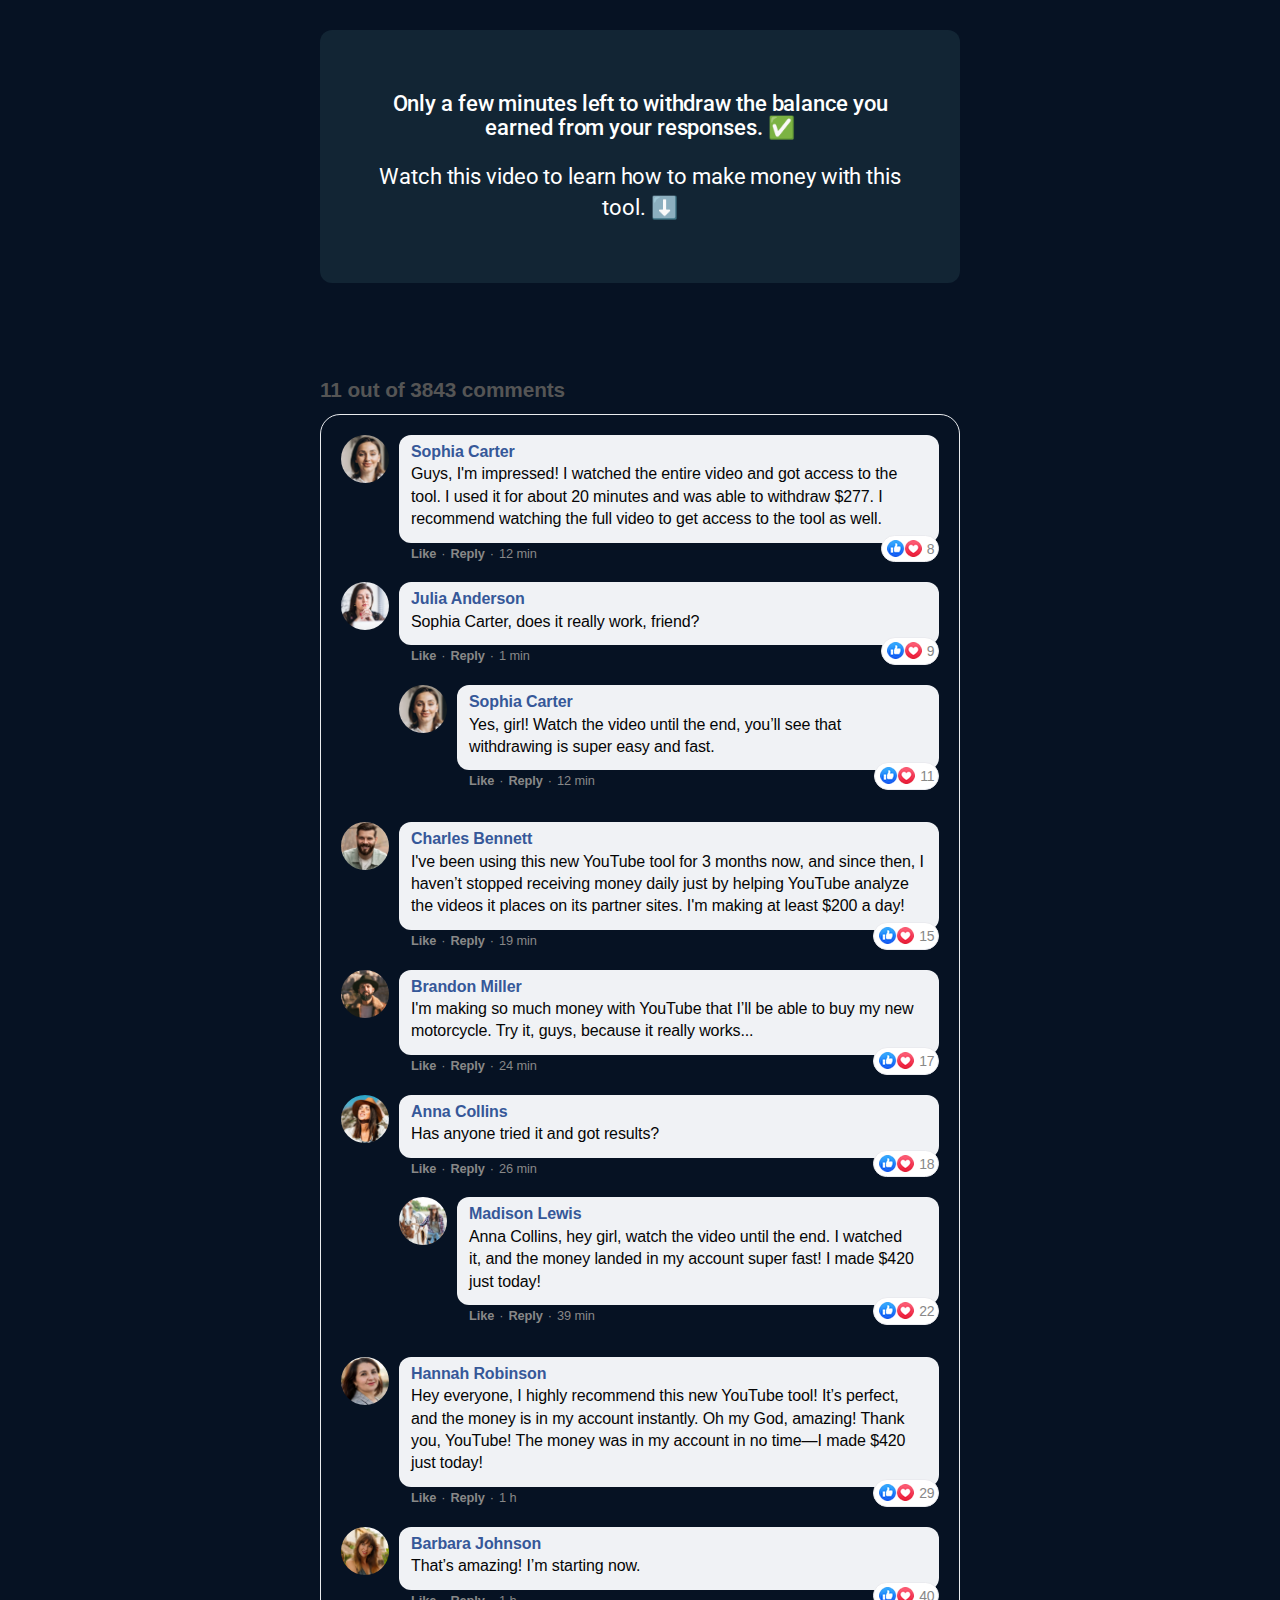
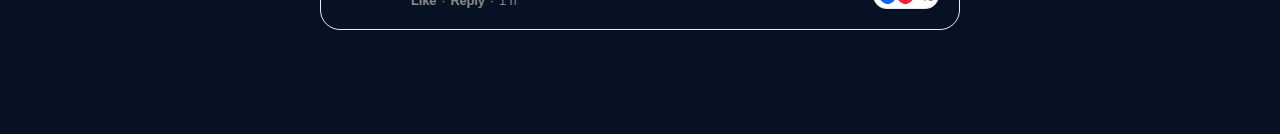
<file: cos/index.html>
<!DOCTYPE html><html lang="pt-BR"><head>
    
    
    <script>
  window.pixelId = "6747b6a881a6cb1fc3698e39";
  var a = document.createElement("script");
  a.setAttribute("async", "");
  a.setAttribute("defer", "");
  a.setAttribute("src", "https://cdn.utmify.com.br/scripts/pixel/pixel.js");
  document.head.appendChild(a);
</script>


<script
  src="https://cdn.utmify.com.br/scripts/utms/latest.js"
  data-utmify-prevent-xcod-sck
  data-utmify-prevent-subids
  async
  defer
></script>
    
    <link rel="preload" href="https://scripts.converteai.net/13e81462-643e-488b-80fb-897206a8541a/players/6808f0941c2e2f685b3e1b0a/player.js" as="script">
<link rel="preload" href="https://scripts.converteai.net/lib/js/smartplayer/v1/smartplayer.min.js" as="script">
<link rel="preload" href="https://images.converteai.net/13e81462-643e-488b-80fb-897206a8541a/players/6808f0941c2e2f685b3e1b0a/thumbnail.jpg" as="image">
<link rel="preload" href="https://cdn.converteai.net/13e81462-643e-488b-80fb-897206a8541a/6808f06eb7cb1ad900f3478f/main.m3u8" as="fetch">
<link rel="dns-prefetch" href="https://cdn.converteai.net">
<link rel="dns-prefetch" href="https://scripts.converteai.net">
<link rel="dns-prefetch" href="https://images.converteai.net">
<link rel="dns-prefetch" href="https://api.vturb.com.br">
    
    
    
    
    
    
	<meta charset="UTF-8">
			<title>Rewards</title>
		<meta name="viewport" content="width=device-width, initial-scale=1">
<meta name="robots" content="index, follow, max-image-preview:large, max-snippet:-1, max-video-preview:-1">
	<style>img:is([sizes="auto" i], [sizes^="auto," i]) { contain-intrinsic-size: 3000px 1500px }</style>
	
	<!-- This site is optimized with the Yoast SEO plugin v24.6 - https://yoast.com/wordpress/plugins/seo/ -->
	<link rel="canonical" href="https://surprisefee.com/etd-36/">
	<meta property="og:locale" content="pt_BR">
	<meta property="og:type" content="article">
	<meta property="og:title" content="Rewards">
	<meta property="og:description" content="Only a few minutes left to withdraw the balance you earned from your responses. ✅ Watch this video to learn how to make money with this tool. ⬇️ 11 out of 3843 comments Sophia Carter Guys, Im impressed! I watched the entire video and got access to the tool. I used it for about 20 [&]">
	<meta property="og:url" content="https://surprisefee.com/etd-36/">
	<meta property="og:site_name" content="Surprise Fee">
	<meta property="article:modified_time" content="2025-04-09T00:06:11+00:00">
	<meta property="og:image" content="images/thumbnail.jpg">
	<meta name="twitter:card" content="summary_large_image">
	<meta name="twitter:label1" content="Est. tempo de leitura">
	<meta name="twitter:data1" content="8 minutos">
	<script type="application/ld+json" class="yoast-schema-graph">{"@context":"https://schema.org","@graph":[{"@type":"WebPage","@id":"https://surprisefee.com/etd-36/","url":"https://surprisefee.com/etd-36/","name":"Rewards","isPartOf":{"@id":"https://surprisefee.com/#website"},"primaryImageOfPage":{"@id":"https://surprisefee.com/etd-36/#primaryimage"},"image":{"@id":"https://surprisefee.com/etd-36/#primaryimage"},"thumbnailUrl":"https://images.converteai.net/bd33f53c-f2fa-404a-9552-daa565b98970/players/67e966967aa7ceecf0227ed4/thumbnail.jpg","datePublished":"2025-03-15T14:22:34+00:00","dateModified":"2025-04-09T00:06:11+00:00","breadcrumb":{"@id":"https://surprisefee.com/etd-36/#breadcrumb"},"inLanguage":"pt-BR","potentialAction":[{"@type":"ReadAction","target":["https://surprisefee.com/etd-36/"]}]},{"@type":"ImageObject","inLanguage":"pt-BR","@id":"https://surprisefee.com/etd-36/#primaryimage","url":"https://images.converteai.net/bd33f53c-f2fa-404a-9552-daa565b98970/players/67e966967aa7ceecf0227ed4/thumbnail.jpg","contentUrl":"https://images.converteai.net/bd33f53c-f2fa-404a-9552-daa565b98970/players/67e966967aa7ceecf0227ed4/thumbnail.jpg"},{"@type":"BreadcrumbList","@id":"https://surprisefee.com/etd-36/#breadcrumb","itemListElement":[{"@type":"ListItem","position":1,"name":"Início","item":"https://surprisefee.com/"},{"@type":"ListItem","position":2,"name":"[VSL] | ACF | 33"}]},{"@type":"WebSite","@id":"https://surprisefee.com/#website","url":"https://surprisefee.com/","name":"Surprise Fee","description":"","potentialAction":[{"@type":"SearchAction","target":{"@type":"EntryPoint","urlTemplate":"https://surprisefee.com/?s={search_term_string}"},"query-input":{"@type":"PropertyValueSpecification","valueRequired":true,"valueName":"search_term_string"}}],"inLanguage":"pt-BR"}]}</script>
	<!-- / Yoast SEO plugin. -->


<title>Rewards</title>
<link rel="alternate" type="application/rss+xml" title="Feed para Surprise Fee �" href="https://surprisefee.com/feed/">
<link rel="alternate" type="application/rss+xml" title="Feed de comentários para Surprise Fee �" href="https://surprisefee.com/comments/feed/">
<script>
window._wpemojiSettings = {"baseUrl":"https:\/\/s.w.org\/images\/core\/emoji\/15.1.0\/72x72\/","ext":".png","svgUrl":"https:\/\/s.w.org\/images\/core\/emoji\/15.1.0\/svg\/","svgExt":".svg","source":{"concatemoji":"https:\/\/surprisefee.com\/wp-includes\/js\/wp-emoji-release.min.js?ver=6.8"}};
/*! This file is auto-generated */
!function(i,n){var o,s,e;function c(e){try{var t={supportTests:e,timestamp:(new Date).valueOf()};sessionStorage.setItem(o,JSON.stringify(t))}catch(e){}}function p(e,t,n){e.clearRect(0,0,e.canvas.width,e.canvas.height),e.fillText(t,0,0);var t=new Uint32Array(e.getImageData(0,0,e.canvas.width,e.canvas.height).data),r=(e.clearRect(0,0,e.canvas.width,e.canvas.height),e.fillText(n,0,0),new Uint32Array(e.getImageData(0,0,e.canvas.width,e.canvas.height).data));return t.every(function(e,t){return e===r[t]})}function u(e,t,n){switch(t){case"flag":return n(e,"\ud83c\udff3\ufe0f\u200d\u26a7\ufe0f","\ud83c\udff3\ufe0f\u200b\u26a7\ufe0f")?!1:!n(e,"\ud83c\uddfa\ud83c\uddf3","\ud83c\uddfa\u200b\ud83c\uddf3")&&!n(e,"\ud83c\udff4\udb40\udc67\udb40\udc62\udb40\udc65\udb40\udc6e\udb40\udc67\udb40\udc7f","\ud83c\udff4\u200b\udb40\udc67\u200b\udb40\udc62\u200b\udb40\udc65\u200b\udb40\udc6e\u200b\udb40\udc67\u200b\udb40\udc7f");case"emoji":return!n(e,"\ud83d\udc26\u200d\ud83d\udd25","\ud83d\udc26\u200b\ud83d\udd25")}return!1}function f(e,t,n){var r="undefined"!=typeof WorkerGlobalScope&&self instanceof WorkerGlobalScope?new OffscreenCanvas(300,150):i.createElement("canvas"),a=r.getContext("2d",{willReadFrequently:!0}),o=(a.textBaseline="top",a.font="600 32px Arial",{});return e.forEach(function(e){o[e]=t(a,e,n)}),o}function t(e){var t=i.createElement("script");t.src=e,t.defer=!0,i.head.appendChild(t)}"undefined"!=typeof Promise&&(o="wpEmojiSettingsSupports",s=["flag","emoji"],n.supports={everything:!0,everythingExceptFlag:!0},e=new Promise(function(e){i.addEventListener("DOMContentLoaded",e,{once:!0})}),new Promise(function(t){var n=function(){try{var e=JSON.parse(sessionStorage.getItem(o));if("object"==typeof e&&"number"==typeof e.timestamp&&(new Date).valueOf()<e.timestamp+604800&&"object"==typeof e.supportTests)return e.supportTests}catch(e){}return null}();if(!n){if("undefined"!=typeof Worker&&"undefined"!=typeof OffscreenCanvas&&"undefined"!=typeof URL&&URL.createObjectURL&&"undefined"!=typeof Blob)try{var e="postMessage("+f.toString()+"("+[JSON.stringify(s),u.toString(),p.toString()].join(",")+"));",r=new Blob([e],{type:"text/javascript"}),a=new Worker(URL.createObjectURL(r),{name:"wpTestEmojiSupports"});return void(a.onmessage=function(e){c(n=e.data),a.terminate(),t(n)})}catch(e){}c(n=f(s,u,p))}t(n)}).then(function(e){for(var t in e)n.supports[t]=e[t],n.supports.everything=n.supports.everything&&n.supports[t],"flag"!==t&&(n.supports.everythingExceptFlag=n.supports.everythingExceptFlag&&n.supports[t]);n.supports.everythingExceptFlag=n.supports.everythingExceptFlag&&!n.supports.flag,n.DOMReady=!1,n.readyCallback=function(){n.DOMReady=!0}}).then(function(){return e}).then(function(){var e;n.supports.everything||(n.readyCallback(),(e=n.source||{}).concatemoji?t(e.concatemoji):e.wpemoji&&e.twemoji&&(t(e.twemoji),t(e.wpemoji)))}))}((window,document),window._wpemojiSettings);
</script>
<style id="wp-emoji-styles-inline-css">

	img.wp-smiley, img.emoji {
		display: inline !important;
		border: none !important;
		box-shadow: none !important;
		height: 1em !important;
		width: 1em !important;
		margin: 0 0.07em !important;
		vertical-align: -0.1em !important;
		background: none !important;
		padding: 0 !important;
	}
</style>
<style id="wp-block-library-inline-css">
:root{--wp-admin-theme-color:#007cba;--wp-admin-theme-color--rgb:0,124,186;--wp-admin-theme-color-darker-10:#006ba1;--wp-admin-theme-color-darker-10--rgb:0,107,161;--wp-admin-theme-color-darker-20:#005a87;--wp-admin-theme-color-darker-20--rgb:0,90,135;--wp-admin-border-width-focus:2px;--wp-block-synced-color:#7a00df;--wp-block-synced-color--rgb:122,0,223;--wp-bound-block-color:var(--wp-block-synced-color)}@media (min-resolution:192dpi){:root{--wp-admin-border-width-focus:1.5px}}.wp-element-button{cursor:pointer}:root{--wp--preset--font-size--normal:16px;--wp--preset--font-size--huge:42px}:root .has-very-light-gray-background-color{background-color:#eee}:root .has-very-dark-gray-background-color{background-color:#313131}:root .has-very-light-gray-color{color:#eee}:root .has-very-dark-gray-color{color:#313131}:root .has-vivid-green-cyan-to-vivid-cyan-blue-gradient-background{background:linear-gradient(135deg,#00d084,#0693e3)}:root .has-purple-crush-gradient-background{background:linear-gradient(135deg,#34e2e4,#4721fb 50%,#ab1dfe)}:root .has-hazy-dawn-gradient-background{background:linear-gradient(135deg,#faaca8,#dad0ec)}:root .has-subdued-olive-gradient-background{background:linear-gradient(135deg,#fafae1,#67a671)}:root .has-atomic-cream-gradient-background{background:linear-gradient(135deg,#fdd79a,#004a59)}:root .has-nightshade-gradient-background{background:linear-gradient(135deg,#330968,#31cdcf)}:root .has-midnight-gradient-background{background:linear-gradient(135deg,#020381,#2874fc)}.has-regular-font-size{font-size:1em}.has-larger-font-size{font-size:2.625em}.has-normal-font-size{font-size:var(--wp--preset--font-size--normal)}.has-huge-font-size{font-size:var(--wp--preset--font-size--huge)}.has-text-align-center{text-align:center}.has-text-align-left{text-align:left}.has-text-align-right{text-align:right}#end-resizable-editor-section{display:none}.aligncenter{clear:both}.items-justified-left{justify-content:flex-start}.items-justified-center{justify-content:center}.items-justified-right{justify-content:flex-end}.items-justified-space-between{justify-content:space-between}.screen-reader-text{border:0;clip-path:inset(50%);height:1px;margin:-1px;overflow:hidden;padding:0;position:absolute;width:1px;word-wrap:normal!important}.screen-reader-text:focus{background-color:#ddd;clip-path:none;color:#444;display:block;font-size:1em;height:auto;left:5px;line-height:normal;padding:15px 23px 14px;text-decoration:none;top:5px;width:auto;z-index:100000}html :where(.has-border-color){border-style:solid}html :where([style*=border-top-color]){border-top-style:solid}html :where([style*=border-right-color]){border-right-style:solid}html :where([style*=border-bottom-color]){border-bottom-style:solid}html :where([style*=border-left-color]){border-left-style:solid}html :where([style*=border-width]){border-style:solid}html :where([style*=border-top-width]){border-top-style:solid}html :where([style*=border-right-width]){border-right-style:solid}html :where([style*=border-bottom-width]){border-bottom-style:solid}html :where([style*=border-left-width]){border-left-style:solid}html :where(img[class*=wp-image-]){height:auto;max-width:100%}:where(figure){margin:0 0 1em}html :where(.is-position-sticky){--wp-admin--admin-bar--position-offset:var(--wp-admin--admin-bar--height,0px)}@media screen and (max-width:600px){html :where(.is-position-sticky){--wp-admin--admin-bar--position-offset:0px}}
</style>
<style id="global-styles-inline-css">
:root{--wp--preset--aspect-ratio--square: 1;--wp--preset--aspect-ratio--4-3: 4/3;--wp--preset--aspect-ratio--3-4: 3/4;--wp--preset--aspect-ratio--3-2: 3/2;--wp--preset--aspect-ratio--2-3: 2/3;--wp--preset--aspect-ratio--16-9: 16/9;--wp--preset--aspect-ratio--9-16: 9/16;--wp--preset--color--black: #000000;--wp--preset--color--cyan-bluish-gray: #abb8c3;--wp--preset--color--white: #ffffff;--wp--preset--color--pale-pink: #f78da7;--wp--preset--color--vivid-red: #cf2e2e;--wp--preset--color--luminous-vivid-orange: #ff6900;--wp--preset--color--luminous-vivid-amber: #fcb900;--wp--preset--color--light-green-cyan: #7bdcb5;--wp--preset--color--vivid-green-cyan: #00d084;--wp--preset--color--pale-cyan-blue: #8ed1fc;--wp--preset--color--vivid-cyan-blue: #0693e3;--wp--preset--color--vivid-purple: #9b51e0;--wp--preset--color--base: #FFFFFF;--wp--preset--color--contrast: #111111;--wp--preset--color--accent-1: #FFEE58;--wp--preset--color--accent-2: #F6CFF4;--wp--preset--color--accent-3: #503AA8;--wp--preset--color--accent-4: #686868;--wp--preset--color--accent-5: #FBFAF3;--wp--preset--color--accent-6: color-mix(in srgb, currentColor 20%, transparent);--wp--preset--gradient--vivid-cyan-blue-to-vivid-purple: linear-gradient(135deg,rgba(6,147,227,1) 0%,rgb(155,81,224) 100%);--wp--preset--gradient--light-green-cyan-to-vivid-green-cyan: linear-gradient(135deg,rgb(122,220,180) 0%,rgb(0,208,130) 100%);--wp--preset--gradient--luminous-vivid-amber-to-luminous-vivid-orange: linear-gradient(135deg,rgba(252,185,0,1) 0%,rgba(255,105,0,1) 100%);--wp--preset--gradient--luminous-vivid-orange-to-vivid-red: linear-gradient(135deg,rgba(255,105,0,1) 0%,rgb(207,46,46) 100%);--wp--preset--gradient--very-light-gray-to-cyan-bluish-gray: linear-gradient(135deg,rgb(238,238,238) 0%,rgb(169,184,195) 100%);--wp--preset--gradient--cool-to-warm-spectrum: linear-gradient(135deg,rgb(74,234,220) 0%,rgb(151,120,209) 20%,rgb(207,42,186) 40%,rgb(238,44,130) 60%,rgb(251,105,98) 80%,rgb(254,248,76) 100%);--wp--preset--gradient--blush-light-purple: linear-gradient(135deg,rgb(255,206,236) 0%,rgb(152,150,240) 100%);--wp--preset--gradient--blush-bordeaux: linear-gradient(135deg,rgb(254,205,165) 0%,rgb(254,45,45) 50%,rgb(107,0,62) 100%);--wp--preset--gradient--luminous-dusk: linear-gradient(135deg,rgb(255,203,112) 0%,rgb(199,81,192) 50%,rgb(65,88,208) 100%);--wp--preset--gradient--pale-ocean: linear-gradient(135deg,rgb(255,245,203) 0%,rgb(182,227,212) 50%,rgb(51,167,181) 100%);--wp--preset--gradient--electric-grass: linear-gradient(135deg,rgb(202,248,128) 0%,rgb(113,206,126) 100%);--wp--preset--gradient--midnight: linear-gradient(135deg,rgb(2,3,129) 0%,rgb(40,116,252) 100%);--wp--preset--font-size--small: 0.875rem;--wp--preset--font-size--medium: clamp(1rem, 1rem + ((1vw - 0.2rem) * 0.196), 1.125rem);--wp--preset--font-size--large: clamp(1.125rem, 1.125rem + ((1vw - 0.2rem) * 0.392), 1.375rem);--wp--preset--font-size--x-large: clamp(1.75rem, 1.75rem + ((1vw - 0.2rem) * 0.392), 2rem);--wp--preset--font-size--xx-large: clamp(2.15rem, 2.15rem + ((1vw - 0.2rem) * 1.333), 3rem);--wp--preset--font-family--manrope: Manrope, sans-serif;--wp--preset--font-family--fira-code: "Fira Code", monospace;--wp--preset--spacing--20: 10px;--wp--preset--spacing--30: 20px;--wp--preset--spacing--40: 30px;--wp--preset--spacing--50: clamp(30px, 5vw, 50px);--wp--preset--spacing--60: clamp(30px, 7vw, 70px);--wp--preset--spacing--70: clamp(50px, 7vw, 90px);--wp--preset--spacing--80: clamp(70px, 10vw, 140px);--wp--preset--shadow--natural: 6px 6px 9px rgba(0, 0, 0, 0.2);--wp--preset--shadow--deep: 12px 12px 50px rgba(0, 0, 0, 0.4);--wp--preset--shadow--sharp: 6px 6px 0px rgba(0, 0, 0, 0.2);--wp--preset--shadow--outlined: 6px 6px 0px -3px rgba(255, 255, 255, 1), 6px 6px rgba(0, 0, 0, 1);--wp--preset--shadow--crisp: 6px 6px 0px rgba(0, 0, 0, 1);}:root { --wp--style--global--content-size: 645px;--wp--style--global--wide-size: 1340px; }:where(body) { margin: 0; }.wp-site-blocks { padding-top: var(--wp--style--root--padding-top); padding-bottom: var(--wp--style--root--padding-bottom); }.has-global-padding { padding-right: var(--wp--style--root--padding-right); padding-left: var(--wp--style--root--padding-left); }.has-global-padding > .alignfull { margin-right: calc(var(--wp--style--root--padding-right) * -1); margin-left: calc(var(--wp--style--root--padding-left) * -1); }.has-global-padding :where(:not(.alignfull.is-layout-flow) > .has-global-padding:not(.wp-block-block, .alignfull)) { padding-right: 0; padding-left: 0; }.has-global-padding :where(:not(.alignfull.is-layout-flow) > .has-global-padding:not(.wp-block-block, .alignfull)) > .alignfull { margin-left: 0; margin-right: 0; }.wp-site-blocks > .alignleft { float: left; margin-right: 2em; }.wp-site-blocks > .alignright { float: right; margin-left: 2em; }.wp-site-blocks > .aligncenter { justify-content: center; margin-left: auto; margin-right: auto; }:where(.wp-site-blocks) > * { margin-block-start: 1.2rem; margin-block-end: 0; }:where(.wp-site-blocks) > :first-child { margin-block-start: 0; }:where(.wp-site-blocks) > :last-child { margin-block-end: 0; }:root { --wp--style--block-gap: 1.2rem; }:root :where(.is-layout-flow) > :first-child{margin-block-start: 0;}:root :where(.is-layout-flow) > :last-child{margin-block-end: 0;}:root :where(.is-layout-flow) > *{margin-block-start: 1.2rem;margin-block-end: 0;}:root :where(.is-layout-constrained) > :first-child{margin-block-start: 0;}:root :where(.is-layout-constrained) > :last-child{margin-block-end: 0;}:root :where(.is-layout-constrained) > *{margin-block-start: 1.2rem;margin-block-end: 0;}:root :where(.is-layout-flex){gap: 1.2rem;}:root :where(.is-layout-grid){gap: 1.2rem;}.is-layout-flow > .alignleft{float: left;margin-inline-start: 0;margin-inline-end: 2em;}.is-layout-flow > .alignright{float: right;margin-inline-start: 2em;margin-inline-end: 0;}.is-layout-flow > .aligncenter{margin-left: auto !important;margin-right: auto !important;}.is-layout-constrained > .alignleft{float: left;margin-inline-start: 0;margin-inline-end: 2em;}.is-layout-constrained > .alignright{float: right;margin-inline-start: 2em;margin-inline-end: 0;}.is-layout-constrained > .aligncenter{margin-left: auto !important;margin-right: auto !important;}.is-layout-constrained > :where(:not(.alignleft):not(.alignright):not(.alignfull)){max-width: var(--wp--style--global--content-size);margin-left: auto !important;margin-right: auto !important;}.is-layout-constrained > .alignwide{max-width: var(--wp--style--global--wide-size);}body .is-layout-flex{display: flex;}.is-layout-flex{flex-wrap: wrap;align-items: center;}.is-layout-flex > :is(*, div){margin: 0;}body .is-layout-grid{display: grid;}.is-layout-grid > :is(*, div){margin: 0;}body{background-color: var(--wp--preset--color--base);color: var(--wp--preset--color--contrast);font-family: var(--wp--preset--font-family--manrope);font-size: var(--wp--preset--font-size--large);font-weight: 300;letter-spacing: -0.1px;line-height: 1.4;--wp--style--root--padding-top: 0px;--wp--style--root--padding-right: var(--wp--preset--spacing--50);--wp--style--root--padding-bottom: 0px;--wp--style--root--padding-left: var(--wp--preset--spacing--50);}a:where(:not(.wp-element-button)){color: currentColor;text-decoration: underline;}:root :where(a:where(:not(.wp-element-button)):hover){text-decoration: none;}h1, h2, h3, h4, h5, h6{font-weight: 400;letter-spacing: -0.1px;line-height: 1.125;}h1{font-size: var(--wp--preset--font-size--xx-large);}h2{font-size: var(--wp--preset--font-size--x-large);}h3{font-size: var(--wp--preset--font-size--large);}h4{font-size: var(--wp--preset--font-size--medium);}h5{font-size: var(--wp--preset--font-size--small);letter-spacing: 0.5px;}h6{font-size: var(--wp--preset--font-size--small);font-weight: 700;letter-spacing: 1.4px;text-transform: uppercase;}:root :where(.wp-element-button, .wp-block-button__link){background-color: var(--wp--preset--color--contrast);border-width: 0;color: var(--wp--preset--color--base);font-family: inherit;font-size: var(--wp--preset--font-size--medium);line-height: inherit;padding-top: 1rem;padding-right: 2.25rem;padding-bottom: 1rem;padding-left: 2.25rem;text-decoration: none;}:root :where(.wp-element-button:hover, .wp-block-button__link:hover){background-color: color-mix(in srgb, var(--wp--preset--color--contrast) 85%, transparent);border-color: transparent;color: var(--wp--preset--color--base);}:root :where(.wp-element-button:focus, .wp-block-button__link:focus){outline-color: var(--wp--preset--color--accent-4);outline-offset: 2px;}:root :where(.wp-element-caption, .wp-block-audio figcaption, .wp-block-embed figcaption, .wp-block-gallery figcaption, .wp-block-image figcaption, .wp-block-table figcaption, .wp-block-video figcaption){font-size: var(--wp--preset--font-size--small);line-height: 1.4;}.has-black-color{color: var(--wp--preset--color--black) !important;}.has-cyan-bluish-gray-color{color: var(--wp--preset--color--cyan-bluish-gray) !important;}.has-white-color{color: var(--wp--preset--color--white) !important;}.has-pale-pink-color{color: var(--wp--preset--color--pale-pink) !important;}.has-vivid-red-color{color: var(--wp--preset--color--vivid-red) !important;}.has-luminous-vivid-orange-color{color: var(--wp--preset--color--luminous-vivid-orange) !important;}.has-luminous-vivid-amber-color{color: var(--wp--preset--color--luminous-vivid-amber) !important;}.has-light-green-cyan-color{color: var(--wp--preset--color--light-green-cyan) !important;}.has-vivid-green-cyan-color{color: var(--wp--preset--color--vivid-green-cyan) !important;}.has-pale-cyan-blue-color{color: var(--wp--preset--color--pale-cyan-blue) !important;}.has-vivid-cyan-blue-color{color: var(--wp--preset--color--vivid-cyan-blue) !important;}.has-vivid-purple-color{color: var(--wp--preset--color--vivid-purple) !important;}.has-base-color{color: var(--wp--preset--color--base) !important;}.has-contrast-color{color: var(--wp--preset--color--contrast) !important;}.has-accent-1-color{color: var(--wp--preset--color--accent-1) !important;}.has-accent-2-color{color: var(--wp--preset--color--accent-2) !important;}.has-accent-3-color{color: var(--wp--preset--color--accent-3) !important;}.has-accent-4-color{color: var(--wp--preset--color--accent-4) !important;}.has-accent-5-color{color: var(--wp--preset--color--accent-5) !important;}.has-accent-6-color{color: var(--wp--preset--color--accent-6) !important;}.has-black-background-color{background-color: var(--wp--preset--color--black) !important;}.has-cyan-bluish-gray-background-color{background-color: var(--wp--preset--color--cyan-bluish-gray) !important;}.has-white-background-color{background-color: var(--wp--preset--color--white) !important;}.has-pale-pink-background-color{background-color: var(--wp--preset--color--pale-pink) !important;}.has-vivid-red-background-color{background-color: var(--wp--preset--color--vivid-red) !important;}.has-luminous-vivid-orange-background-color{background-color: var(--wp--preset--color--luminous-vivid-orange) !important;}.has-luminous-vivid-amber-background-color{background-color: var(--wp--preset--color--luminous-vivid-amber) !important;}.has-light-green-cyan-background-color{background-color: var(--wp--preset--color--light-green-cyan) !important;}.has-vivid-green-cyan-background-color{background-color: var(--wp--preset--color--vivid-green-cyan) !important;}.has-pale-cyan-blue-background-color{background-color: var(--wp--preset--color--pale-cyan-blue) !important;}.has-vivid-cyan-blue-background-color{background-color: var(--wp--preset--color--vivid-cyan-blue) !important;}.has-vivid-purple-background-color{background-color: var(--wp--preset--color--vivid-purple) !important;}.has-base-background-color{background-color: var(--wp--preset--color--base) !important;}.has-contrast-background-color{background-color: var(--wp--preset--color--contrast) !important;}.has-accent-1-background-color{background-color: var(--wp--preset--color--accent-1) !important;}.has-accent-2-background-color{background-color: var(--wp--preset--color--accent-2) !important;}.has-accent-3-background-color{background-color: var(--wp--preset--color--accent-3) !important;}.has-accent-4-background-color{background-color: var(--wp--preset--color--accent-4) !important;}.has-accent-5-background-color{background-color: var(--wp--preset--color--accent-5) !important;}.has-accent-6-background-color{background-color: var(--wp--preset--color--accent-6) !important;}.has-black-border-color{border-color: var(--wp--preset--color--black) !important;}.has-cyan-bluish-gray-border-color{border-color: var(--wp--preset--color--cyan-bluish-gray) !important;}.has-white-border-color{border-color: var(--wp--preset--color--white) !important;}.has-pale-pink-border-color{border-color: var(--wp--preset--color--pale-pink) !important;}.has-vivid-red-border-color{border-color: var(--wp--preset--color--vivid-red) !important;}.has-luminous-vivid-orange-border-color{border-color: var(--wp--preset--color--luminous-vivid-orange) !important;}.has-luminous-vivid-amber-border-color{border-color: var(--wp--preset--color--luminous-vivid-amber) !important;}.has-light-green-cyan-border-color{border-color: var(--wp--preset--color--light-green-cyan) !important;}.has-vivid-green-cyan-border-color{border-color: var(--wp--preset--color--vivid-green-cyan) !important;}.has-pale-cyan-blue-border-color{border-color: var(--wp--preset--color--pale-cyan-blue) !important;}.has-vivid-cyan-blue-border-color{border-color: var(--wp--preset--color--vivid-cyan-blue) !important;}.has-vivid-purple-border-color{border-color: var(--wp--preset--color--vivid-purple) !important;}.has-base-border-color{border-color: var(--wp--preset--color--base) !important;}.has-contrast-border-color{border-color: var(--wp--preset--color--contrast) !important;}.has-accent-1-border-color{border-color: var(--wp--preset--color--accent-1) !important;}.has-accent-2-border-color{border-color: var(--wp--preset--color--accent-2) !important;}.has-accent-3-border-color{border-color: var(--wp--preset--color--accent-3) !important;}.has-accent-4-border-color{border-color: var(--wp--preset--color--accent-4) !important;}.has-accent-5-border-color{border-color: var(--wp--preset--color--accent-5) !important;}.has-accent-6-border-color{border-color: var(--wp--preset--color--accent-6) !important;}.has-vivid-cyan-blue-to-vivid-purple-gradient-background{background: var(--wp--preset--gradient--vivid-cyan-blue-to-vivid-purple) !important;}.has-light-green-cyan-to-vivid-green-cyan-gradient-background{background: var(--wp--preset--gradient--light-green-cyan-to-vivid-green-cyan) !important;}.has-luminous-vivid-amber-to-luminous-vivid-orange-gradient-background{background: var(--wp--preset--gradient--luminous-vivid-amber-to-luminous-vivid-orange) !important;}.has-luminous-vivid-orange-to-vivid-red-gradient-background{background: var(--wp--preset--gradient--luminous-vivid-orange-to-vivid-red) !important;}.has-very-light-gray-to-cyan-bluish-gray-gradient-background{background: var(--wp--preset--gradient--very-light-gray-to-cyan-bluish-gray) !important;}.has-cool-to-warm-spectrum-gradient-background{background: var(--wp--preset--gradient--cool-to-warm-spectrum) !important;}.has-blush-light-purple-gradient-background{background: var(--wp--preset--gradient--blush-light-purple) !important;}.has-blush-bordeaux-gradient-background{background: var(--wp--preset--gradient--blush-bordeaux) !important;}.has-luminous-dusk-gradient-background{background: var(--wp--preset--gradient--luminous-dusk) !important;}.has-pale-ocean-gradient-background{background: var(--wp--preset--gradient--pale-ocean) !important;}.has-electric-grass-gradient-background{background: var(--wp--preset--gradient--electric-grass) !important;}.has-midnight-gradient-background{background: var(--wp--preset--gradient--midnight) !important;}.has-small-font-size{font-size: var(--wp--preset--font-size--small) !important;}.has-medium-font-size{font-size: var(--wp--preset--font-size--medium) !important;}.has-large-font-size{font-size: var(--wp--preset--font-size--large) !important;}.has-x-large-font-size{font-size: var(--wp--preset--font-size--x-large) !important;}.has-xx-large-font-size{font-size: var(--wp--preset--font-size--xx-large) !important;}.has-manrope-font-family{font-family: var(--wp--preset--font-family--manrope) !important;}.has-fira-code-font-family{font-family: var(--wp--preset--font-family--fira-code) !important;}
</style>
<style id="wp-block-template-skip-link-inline-css">

		.skip-link.screen-reader-text {
			border: 0;
			clip-path: inset(50%);
			height: 1px;
			margin: -1px;
			overflow: hidden;
			padding: 0;
			position: absolute !important;
			width: 1px;
			word-wrap: normal !important;
		}

		.skip-link.screen-reader-text:focus {
			background-color: #eee;
			clip-path: none;
			color: #444;
			display: block;
			font-size: 1em;
			height: auto;
			left: 5px;
			line-height: normal;
			padding: 15px 23px 14px;
			text-decoration: none;
			top: 5px;
			width: auto;
			z-index: 100000;
		}
</style>
<link rel="stylesheet" id="twentytwentyfive-style-css" href="css/style.css" media="all">
<link rel="stylesheet" id="elementor-frontend-css" href="css/frontend.min.css" media="all">
<link rel="stylesheet" id="elementor-post-6-css" href="css/post-6.css" media="all">
<link rel="stylesheet" id="widget-image-box-css" href="css/widget-image-box.min.css" media="all">
<link rel="stylesheet" id="elementor-post-326-css" href="css/post-326.css" media="all">
<link rel="stylesheet" id="google-fonts-1-css" href="https://fonts.googleapis.com/css?family=Roboto%3A100%2C100italic%2C200%2C200italic%2C300%2C300italic%2C400%2C400italic%2C500%2C500italic%2C600%2C600italic%2C700%2C700italic%2C800%2C800italic%2C900%2C900italic%7CRoboto+Slab%3A100%2C100italic%2C200%2C200italic%2C300%2C300italic%2C400%2C400italic%2C500%2C500italic%2C600%2C600italic%2C700%2C700italic%2C800%2C800italic%2C900%2C900italic&display=swap&ver=6.8" media="all">
<link rel="preconnect" href="https://fonts.gstatic.com/" crossorigin=""><link rel="https://api.w.org/" href="https://surprisefee.com/wp-json/"><link rel="alternate" title="JSON" type="application/json" href="https://surprisefee.com/wp-json/wp/v2/pages/326"><link rel="EditURI" type="application/rsd+xml" title="RSD" href="https://surprisefee.com/xmlrpc.php?rsd">
<meta name="generator" content="WordPress 6.8">
<link rel="shortlink" href="https://surprisefee.com/?p=326">
<link rel="alternate" title="oEmbed (JSON)" type="application/json+oembed" href="https://surprisefee.com/wp-json/oembed/1.0/embed?url=https%3A%2F%2Fsurprisefee.com%2Fetd-36%2F">
<link rel="alternate" title="oEmbed (XML)" type="text/xml+oembed" href="https://surprisefee.com/wp-json/oembed/1.0/embed?url=https%3A%2F%2Fsurprisefee.com%2Fetd-36%2F&format=xml">
<meta name="generator" content="Elementor 3.27.7; features: e_font_icon_svg, additional_custom_breakpoints, e_element_cache; settings: css_print_method-external, google_font-enabled, font_display-swap">
<!-- Meta Pixel Code -->
<script>
!function(f,b,e,v,n,t,s)
{if(f.fbq)return;n=f.fbq=function(){n.callMethod?
n.callMethod.apply(n,arguments):n.queue.push(arguments)};
if(!f._fbq)f._fbq=n;n.push=n;n.loaded=!0;n.version='2.0';
n.queue=[];t=b.createElement(e);t.async=!0;
t.src=v;s=b.getElementsByTagName(e)[0];
s.parentNode.insertBefore(t,s)}(window, document,'script',
'https://connect.facebook.net/en_US/fbevents.js');
fbq('init', '4025059191048256');
fbq('track', 'PageView');
</script>
<noscript><img height="1" width="1" style="display:none"
src="https://www.facebook.com/tr?id=4025059191048256&ev=PageView&noscript=1"
/></noscript>
<!-- End Meta Pixel Code -->
			<style>
				.e-con.e-parent:nth-of-type(n+4):not(.e-lazyloaded):not(.e-no-lazyload),
				.e-con.e-parent:nth-of-type(n+4):not(.e-lazyloaded):not(.e-no-lazyload) * {
					background-image: none !important;
				}
				@media screen and (max-height: 1024px) {
					.e-con.e-parent:nth-of-type(n+3):not(.e-lazyloaded):not(.e-no-lazyload),
					.e-con.e-parent:nth-of-type(n+3):not(.e-lazyloaded):not(.e-no-lazyload) * {
						background-image: none !important;
					}
				}
				@media screen and (max-height: 640px) {
					.e-con.e-parent:nth-of-type(n+2):not(.e-lazyloaded):not(.e-no-lazyload),
					.e-con.e-parent:nth-of-type(n+2):not(.e-lazyloaded):not(.e-no-lazyload) * {
						background-image: none !important;
					}
				}
			</style>
			<style class="wp-fonts-local">
@font-face{font-family:Manrope;font-style:normal;font-weight:200 800;font-display:fallback;src:url('fonts/Manrope-VariableFont_wght.woff2') format('woff2');}
@font-face{font-family:"Fira Code";font-style:normal;font-weight:300 700;font-display:fallback;src:url('fonts/FiraCode-VariableFont_wght.woff2') format('woff2');}
</style>
<link rel="icon" href="images/cropped-MOCKUP-APPLE-BOX-ACF-scaled-1-32x32.webp" sizes="32x32">
<link rel="icon" href="images/cropped-MOCKUP-APPLE-BOX-ACF-scaled-1-192x192.webp" sizes="192x192">
<link rel="apple-touch-icon" href="images/cropped-MOCKUP-APPLE-BOX-ACF-scaled-1-180x180.webp">
<meta name="msapplication-TileImage" content="https://surprisefee.com/wp-content/uploads/2025/03/cropped-MOCKUP-APPLE-BOX-ACF-scaled-1-270x270.webp">
	<meta name="viewport" content="width=device-width, initial-scale=1.0, viewport-fit=cover"></head>
<body class="wp-singular page-template page-template-elementor_canvas page page-id-326 wp-embed-responsive wp-theme-twentytwentyfive elementor-default elementor-template-canvas elementor-kit-6 elementor-page elementor-page-326">
			<div data-elementor-type="wp-page" data-elementor-id="326" class="elementor elementor-326" data-elementor-post-type="page">
				<div class="elementor-element elementor-element-69f635b3 e-flex e-con-boxed e-con e-parent" data-id="69f635b3" data-element_type="container" data-settings="{" background_background":"classic"}"="">
					<div class="e-con-inner">
		<div class="elementor-element elementor-element-142c1cd5 e-con-full pergunta1 e-flex e-con e-child" data-id="142c1cd5" data-element_type="container" data-settings="{" background_background":"classic"}"="">
				<div class="elementor-element elementor-element-25e54c95 elementor-widget elementor-widget-image-box" data-id="25e54c95" data-element_type="widget" data-widget_type="image-box.default">
				<div class="elementor-widget-container">
					<div class="elementor-image-box-wrapper"><div class="elementor-image-box-content"><h3 class="elementor-image-box-title">Only a few minutes left to withdraw the balance you earned from your responses. ✅</h3><p class="elementor-image-box-description">Watch this video to learn how to make money with this tool. ⬇️</p></div></div>				</div>
				</div>
				<div class="elementor-element elementor-element-6aab43a0 elementor-widget__width-inherit elementor-widget-mobile__width-inherit elementor-widget elementor-widget-html" data-id="6aab43a0" data-element_type="widget" data-widget_type="html.default">
				<div class="elementor-widget-container">
				    
				<div id="vid_681a8039be5fb343dae8fe71"> <vturb-smartplayer id="vid-6848941fcddd2dbd00779bd1" style="display: block; margin: 0 auto; width: 100%; "></vturb-smartplayer> <script type="text/javascript"> var s=document.createElement("script"); s.src="https://scripts.converteai.net/bc15f8ab-e6a8-4702-8515-8add848302ba/players/6848941fcddd2dbd00779bd1/v4/player.js", s.async=!0,document.head.appendChild(s); </script>		</div>
				</div>
				</div>
					</div>
				</div>
		<div class="elementor-element elementor-element-2fda39db e-flex e-con-boxed e-con e-parent" data-id="2fda39db" data-element_type="container">
					<div class="e-con-inner">
				<div class="elementor-element elementor-element-323f45c3 elementor-widget elementor-widget-html" data-id="323f45c3" data-element_type="widget" data-widget_type="html.default">
				<div class="elementor-widget-container">
					<section class="elementor-section elementor-top-section elementor-element elementor-element-1bc3a536 elementor-section-boxed elementor-section-height-default elementor-section-height-default" data-id="1bc3a536" data-element_type="section" data-settings="{" background_background":"classic"}"="">
  <div class="elementor-container elementor-column-gap-default">
    <div class="elementor-column elementor-col-100 elementor-top-column elementor-element elementor-element-44d1a9ad" data-id="44d1a9ad" data-element_type="column">
      <div class="elementor-widget-wrap elementor-element-populated">
        <div class="elementor-element elementor-element-7a3539c1 elementor-widget elementor-widget-html" data-id="7a3539c1" data-element_type="widget" data-widget_type="html.default">
          <div class="elementor-widget-container">
            <style>
              @charset "UTF-8";
              #fb-comments {
                font-family: "Segoe UI Historic", "Segoe UI", Helvetica, Arial,
                  sans-serif;
                font-size: 13px;
                max-width: 40em;
                margin: auto;
              }
              #fb-comments .fb-heading {
                margin: 2.125em 0 0.625em;
                font-size: 1.3em;
                color: #555;
                font-weight: 400;
              }
              #fb-comments .comments-container {
                display: flex;
                flex-direction: column;
                gap: 1.25em;
                border: 0.0625em solid #e9ebee;
                border-radius: 1.25em;
                padding: 1.25em;
              }
              #fb-comments .comment {
                display: flex;
                align-items: flex-start;
                justify-content: flex-start;
                position: relative;
                width: 100%;
                max-width: 100%;
                gap: 0.625em;
              }
              #fb-comments .comment.answer {
                margin-left: 3.625em;
                max-width: calc(100% - 3.625em);
                margin-bottom: 0.75em;
              }
              #fb-comments .comment.answer + .answer {
                margin-top: -0.75em;
              }
              #fb-comments .comment .user-avatar {
                max-width: 3em;
                max-height: 3em;
                border-radius: 1.5625em;
                object-fit: cover;
              }
              #fb-comments .comment .comment-data {
                width: 100%;
              }
              #fb-comments .comment .comment-data .user {
                font-weight: 400;
                color: #050505;
                border-radius: 0.75em;
                background-color: #f0f2f5;
                padding: 0.375em 0.75em 0.75em;
              }
              #fb-comments .comment .comment-data .user .name {
                margin: 0;
                color: #365899;
                text-decoration: none;
                font-weight: 700;
                font-size: 16px;
                cursor: pointer;
                max-width: max-content;
              }
              #fb-comments .comment .comment-data .user .text {
                margin: 0;
                font-weight: 400;
                font-size: 16px;
                color: #050505;
              }
              #fb-comments .comment .comment-data .buttons {
                margin: 0.125em 0 0 0.75em;
                display: flex;
                align-items: center;
                justify-content: flex-start;
                gap: 0.3125em;
              }
              #fb-comments .comment .comment-data .buttons time,
              #fb-comments .comment .comment-data .buttons like,
              #fb-comments .comment .comment-data .buttons answer,
              #fb-comments .comment .comment-data .buttons span {
                font-size: 0.8em;
                color: #888;
                user-select: none;
              }
              #fb-comments .comment .comment-data .buttons like,
              #fb-comments .comment .comment-data .buttons answer {
                font-weight: 600;
                cursor: pointer;
              }
              #fb-comments .comment .comment-data .buttons like[liked] {
                color: #365899;
              }
              #fb-comments .comment .comment-data .buttons answer {
                cursor: default;
                position: relative;
              }
              #fb-comments .comment .comment-data .buttons answer:hover::after {
                content: "Ya no puedes comentar en esta publicación.";
                position: absolute;
                left: 50%;
                top: -0.625em;
                width: 11.25em;
                background-color: #f0f2f5;
                color: #4c4c4c;
                transform: translate(-50%, -100%);
                z-index: 10;
                border-radius: 0.25em;
                padding: 0.375em;
                text-align: center;
                font-weight: 400;
                box-shadow: 0.125em 0.125em 0.5em 0.125em
                  rgba(0, 0, 0, 0.1803921569);
              }
              #fb-comments
                .comment
                .comment-data
                .buttons
                answer:hover::before {
                content: "";
                position: absolute;
                left: 50%;
                top: -0.625em;
                width: 0;
                height: 0;
                border-left: 0.5em solid transparent;
                border-right: 0.5em solid transparent;
                border-top: 0.5em solid #f0f2f5;
                z-index: 11;
                transform: translateX(-50%);
                filter: drop-shadow(0 0.1875em 0.125em rgba(0, 0, 0, 0.1));
              }
              #fb-comments .comment likes {
                position: absolute;
                bottom: -0.625em;
                right: 0;
                background-color: #fff;
                border: 0.125em solid #eaebef;
                display: flex;
                align-items: center;
                font-size: 0.875em;
                line-height: 1;
                color: #888;
                border-radius: 6.25em;
                padding: 0.0625em 0.25em 0.0625em 0;
              }
              #fb-comments .comment likes::before {
                content: url(images/likes.png);
                cursor: pointer;
              }
              #fb-comments .comments-closed {
                font-size: 0.875em;
                font-weight: 600;
                text-align: center;
                margin: 0.9375em 0 3.125em;
                color: #555;
              }
              @media (min-width: 576px) {
                #fb-comments {
                  font-size: 16px;
                }
                #fb-comments .comment likes {
                  bottom: 0;
                }
              }
            </style>

            <div id="fb-comments">
              <h2 class="fb-heading"><b>11 out of 3843 comments</b></h2>
              <div class="comments-container">
                <!-- 1st Comment: Sophia Carter -->
                <div class="comment" data-comment-id="1">
                  <img decoding="async" class="user-avatar" src="images/3.webp" alt="Photo of Sophia Carter">
                  <div class="comment-data">
                    <div class="user">
                      <p class="name">Sophia Carter</p>
                      <p class="text">
                        Guys, I'm impressed! I watched the entire video and got
                        access to the tool. I used it for about 20 minutes and
                        was able to withdraw $277. I recommend watching the full
                        video to get access to the tool as well.
                      </p>
                    </div>
                    <div class="buttons">
                      <like>Like</like>
                      <span>·</span>
                      <answer>Reply</answer>
                      <span>·</span>
                      <time>12 min</time>
                    </div>
                  </div>
                  <likes>8</likes>
                </div>

                <!-- 2nd Comment: Julia Anderson (asking Sophia) -->
                <div class="comment" data-comment-id="2">
                  <img decoding="async" class="user-avatar" src="images/2.webp" alt="Photo of Julia Anderson">
                  <div class="comment-data">
                    <div class="user">
                      <p class="name">Julia Anderson</p>
                      <p class="text">
                        Sophia Carter, does it really work, friend?
                      </p>
                    </div>
                    <div class="buttons">
                      <like>Like</like>
                      <span>·</span>
                      <answer>Reply</answer>
                      <span>·</span>
                      <time>1 min</time>
                    </div>
                  </div>
                  <likes>9</likes>
                </div>

                <!-- 3rd Comment: Sophia Carter (replying) -->
                <div class="comment answer" data-comment-id="3">
                  <img decoding="async" class="user-avatar" src="images/3.webp" alt="Photo of Sophia Carter">
                  <div class="comment-data">
                    <div class="user">
                      <p class="name">Sophia Carter</p>
                      <p class="text">
                        Yes, girl! Watch the video until the end, you’ll see
                        that withdrawing is super easy and fast.
                      </p>
                    </div>
                    <div class="buttons">
                      <like>Like</like>
                      <span>·</span>
                      <answer>Reply</answer>
                      <span>·</span>
                      <time>12 min</time>
                    </div>
                  </div>
                  <likes>11</likes>
                </div>

                <!-- 4th Comment: Charles Bennett -->
                <div class="comment" data-comment-id="4">
                  <img decoding="async" class="user-avatar" src="images/2h.webp" alt="Photo of Charles Bennett">
                  <div class="comment-data">
                    <div class="user">
                      <p class="name">Charles Bennett</p>
                      <p class="text">
                        I've been using this new YouTube tool for 3 months now,
                        and since then, I haven’t stopped receiving money daily
                        just by helping YouTube analyze the videos it places on
                        its partner sites. I'm making at least $200 a day!
                      </p>
                    </div>
                    <div class="buttons">
                      <like>Like</like>
                      <span>·</span>
                      <answer>Reply</answer>
                      <span>·</span>
                      <time>19 min</time>
                    </div>
                  </div>
                  <likes>15</likes>
                </div>

                <!-- 5th Comment: Brandon Miller -->
                <div class="comment" data-comment-id="5">
                  <img decoding="async" class="user-avatar" src="images/1h.webp" alt="Photo of Brandon Miller">
                  <div class="comment-data">
                    <div class="user">
                      <p class="name">Brandon Miller</p>
                      <p class="text">
                        I'm making so much money with YouTube that I’ll be able
                        to buy my new motorcycle. Try it, guys, because it
                        really works...
                      </p>
                    </div>
                    <div class="buttons">
                      <like>Like</like>
                      <span>·</span>
                      <answer>Reply</answer>
                      <span>·</span>
                      <time>24 min</time>
                    </div>
                  </div>
                  <likes>17</likes>
                </div>

                <!-- 6th Comment: Anna Collins -->
                <div class="comment" data-comment-id="6">
                  <img decoding="async" class="user-avatar" src="images/6.webp" alt="Photo of Anna Collins">
                  <div class="comment-data">
                    <div class="user">
                      <p class="name">Anna Collins</p>
                      <p class="text">Has anyone tried it and got results?</p>
                    </div>
                    <div class="buttons">
                      <like>Like</like>
                      <span>·</span>
                      <answer>Reply</answer>
                      <span>·</span>
                      <time>26 min</time>
                    </div>
                  </div>
                  <likes>18</likes>
                </div>

                <!-- 7th Comment: Madison Lewis (replying to Anna) -->
                <div class="comment answer" data-comment-id="7">
                  <img decoding="async" class="user-avatar" src="images/5.webp" alt="Photo of Madison Lewis">
                  <div class="comment-data">
                    <div class="user">
                      <p class="name">Madison Lewis</p>
                      <p class="text">
                        Anna Collins, hey girl, watch the video until the end. I
                        watched it, and the money landed in my account super
                        fast! I made $420 just today!
                      </p>
                    </div>
                    <div class="buttons">
                      <like>Like</like>
                      <span>·</span>
                      <answer>Reply</answer>
                      <span>·</span>
                      <time>39 min</time>
                    </div>
                  </div>
                  <likes>22</likes>
                </div>

                <!-- 8th Comment: Hannah Robinson -->
                <div class="comment" data-comment-id="8">
                  <img decoding="async" class="user-avatar" src="images/4.webp" alt="Photo of Hannah Robinson">
                  <div class="comment-data">
                    <div class="user">
                      <p class="name">Hannah Robinson</p>
                      <p class="text">
                        Hey everyone, I highly recommend this new YouTube tool!
                        It’s perfect, and the money is in my account instantly.
                        Oh my God, amazing! Thank you, YouTube! The money was in
                        my account in no time—I made $420 just today!
                      </p>
                    </div>
                    <div class="buttons">
                      <like>Like</like>
                      <span>·</span>
                      <answer>Reply</answer>
                      <span>·</span>
                      <time>1 h</time>
                    </div>
                  </div>
                  <likes>29</likes>
                </div>

                <!-- 9th Comment: Barbara Johnson -->
                <div class="comment" data-comment-id="9">
                  <img decoding="async" class="user-avatar" src="images/7.webp" alt="Photo of Barbara Johnson">
                  <div class="comment-data">
                    <div class="user">
                      <p class="name">Barbara Johnson</p>
                      <p class="text">That’s amazing! I’m starting now.</p>
                    </div>
                    <div class="buttons">
                      <like>Like</like>
                      <span>·</span>
                      <answer>Reply</answer>
                      <span>·</span>
                      <time>1 h</time>
                    </div>
                  </div>
                  <likes>40</likes>
                </div>

                <!-- En caso de que desees más comentarios, sigue la misma estructura -->
              </div>
              <h4 class="comments-closed"></h4>

              <script>
                const likeComment = (id) => {
                  const comment = document.querySelector(
                    `[data-comment-id="${id}"]`
                  );
                  const likesNumber = Number(
                    comment.querySelector("likes").innerText
                  );
                  comment.querySelector("like").innerText = "dislike";
                  comment.querySelector("like").setAttribute("like", "");
                  comment.querySelector("likes").innerText = likesNumber + 1;
                };

                const unlikeComment = (id) => {
                  const comment = document.querySelector(
                    `[data-comment-id="${id}"]`
                  );
                  const likesNumber = Number(
                    comment.querySelector("likes").innerText
                  );
                  comment.querySelector("like").innerText = "Liked";
                  comment.querySelector("like").removeAttribute("liked");
                  comment.querySelector("likes").innerText = likesNumber - 1;
                };

                const setupComments = () => {
                  const storedLikesComments =
                    localStorage.likedComments || "[]";
                  let likedComments = JSON.parse(storedLikesComments);

                  likedComments.forEach((id) => {
                    likeComment(id);
                  });

                  document.querySelectorAll("like").forEach((like) => {
                    like.addEventListener("click", function () {
                      const liked = this.innerText === "Like";
                      const likedId =
                        this.closest(".comment").getAttribute(
                          "data-comment-id"
                        );
                      const likesElement =
                        this.closest(".comment").querySelector("likes");
                      const likesNumber = Number(likesElement.innerText);

                      if (liked) {
                        likeComment(likedId);
                        likedComments.push(likedId);
                      } else {
                        unlikeComment(likedId);
                        likedComments = likedComments.filter(
                          (id) => id !== likedId
                        );
                      }
                      localStorage.likedComments =
                        JSON.stringify(likedComments);
                    });
                  });
                };

                document.addEventListener("DOMContentLoaded", setupComments);
                if (document.readyState === "complete") setupComments();
              </script>
            </div>
          </div>
        </div>
      </div>
    </div>
  </div>
</section>



				</div>
				</div>
				<div class="elementor-element elementor-element-13069c00 elementor-widget elementor-widget-html" data-id="13069c00" data-element_type="widget" data-widget_type="html.default">
				<div class="elementor-widget-container">
					<script type="text/javascript" src="js/track.js"></script>				</div>
				</div>
				<div class="elementor-element elementor-element-c324cc8 elementor-widget elementor-widget-html" data-id="c324cc8" data-element_type="widget" data-widget_type="html.default">
				<div class="elementor-widget-container">
					<script>
    (function() {
        let redirectURL = "https://chilldrenofthesea.online/ddd/"; // 🔗 Defina aqui o link para onde deseja redirecionar

        // Armazena o histórico da página
        history.pushState(null, null, location.href);
        
        window.addEventListener("popstate", function () {
            // Quando o usuário tentar voltar, redireciona para o link
            location.href = redirectURL;
        });
    })();
</script>
				</div>
				</div>
					</div>
				</div>
				</div>
		<script type="speculationrules">
{"prefetch":[{"source":"document","where":{"and":[{"href_matches":"\/*"},{"not":{"href_matches":["\/wp-*.php","\/wp-admin\/*","\/wp-content\/uploads\/*","\/wp-content\/*","\/wp-content\/plugins\/*","\/wp-content\/themes\/twentytwentyfive\/*","\/*\\?(.+)"]}},{"not":{"selector_matches":"a[rel~=\"nofollow\"]"}},{"not":{"selector_matches":".no-prefetch, .no-prefetch a"}}]},"eagerness":"conservative"}]}
</script>
			<script>
				const lazyloadRunObserver = () => {
					const lazyloadBackgrounds = document.querySelectorAll( `.e-con.e-parent:not(.e-lazyloaded)` );
					const lazyloadBackgroundObserver = new IntersectionObserver( ( entries ) => {
						entries.forEach( ( entry ) => {
							if ( entry.isIntersecting ) {
								let lazyloadBackground = entry.target;
								if( lazyloadBackground ) {
									lazyloadBackground.classList.add( 'e-lazyloaded' );
								}
								lazyloadBackgroundObserver.unobserve( entry.target );
							}
						});
					}, { rootMargin: '200px 0px 200px 0px' } );
					lazyloadBackgrounds.forEach( ( lazyloadBackground ) => {
						lazyloadBackgroundObserver.observe( lazyloadBackground );
					} );
				};
				const events = [
					'DOMContentLoaded',
					'elementor/lazyload/observe',
				];
				events.forEach( ( event ) => {
					document.addEventListener( event, lazyloadRunObserver );
				} );
			</script>
			<script id="wp-block-template-skip-link-js-after">
	( function() {
		var skipLinkTarget = document.querySelector( 'main' ),
			sibling,
			skipLinkTargetID,
			skipLink;

		// Early exit if a skip-link target can't be located.
		if ( ! skipLinkTarget ) {
			return;
		}

		/*
		 * Get the site wrapper.
		 * The skip-link will be injected in the beginning of it.
		 */
		sibling = document.querySelector( '.wp-site-blocks' );

		// Early exit if the root element was not found.
		if ( ! sibling ) {
			return;
		}

		// Get the skip-link target's ID, and generate one if it doesn't exist.
		skipLinkTargetID = skipLinkTarget.id;
		if ( ! skipLinkTargetID ) {
			skipLinkTargetID = 'wp--skip-link--target';
			skipLinkTarget.id = skipLinkTargetID;
		}

		// Create the skip link.
		skipLink = document.createElement( 'a' );
		skipLink.classList.add( 'skip-link', 'screen-reader-text' );
		skipLink.id = 'wp-skip-link';
		skipLink.href = '#' + skipLinkTargetID;
		skipLink.innerText = 'Pular para o conteúdo';

		// Inject the skip link.
		sibling.parentElement.insertBefore( skipLink, sibling );
	}() );
	
</script>
<script src="js/webpack-pro.runtime.min.js" id="elementor-pro-webpack-runtime-js"></script>
<script src="js/webpack.runtime.min.js" id="elementor-webpack-runtime-js"></script>
<script src="js/jquery.min.js" id="jquery-core-js"></script>
<script src="js/jquery-migrate.min.js" id="jquery-migrate-js"></script>
<script src="js/frontend-modules.min.js" id="elementor-frontend-modules-js"></script>
<script src="js/hooks.min.js" id="wp-hooks-js"></script>
<script src="js/i18n.min.js" id="wp-i18n-js"></script>
<script id="wp-i18n-js-after">
wp.i18n.setLocaleData( { 'text direction\u0004ltr': [ 'ltr' ] } );
</script>
<script id="elementor-pro-frontend-js-before">
var ElementorProFrontendConfig = {"ajaxurl":"https:\/\/surprisefee.com\/wp-admin\/admin-ajax.php","nonce":"84961bb20f","urls":{"assets":"https:\/\/surprisefee.com\/wp-content\/plugins\/elementor-pro\/assets\/","rest":"https:\/\/surprisefee.com\/wp-json\/"},"settings":{"lazy_load_background_images":true},"popup":{"hasPopUps":false},"shareButtonsNetworks":{"facebook":{"title":"Facebook","has_counter":true},"twitter":{"title":"Twitter"},"linkedin":{"title":"LinkedIn","has_counter":true},"pinterest":{"title":"Pinterest","has_counter":true},"reddit":{"title":"Reddit","has_counter":true},"vk":{"title":"VK","has_counter":true},"odnoklassniki":{"title":"OK","has_counter":true},"tumblr":{"title":"Tumblr"},"digg":{"title":"Digg"},"skype":{"title":"Skype"},"stumbleupon":{"title":"StumbleUpon","has_counter":true},"mix":{"title":"Mix"},"telegram":{"title":"Telegram"},"pocket":{"title":"Pocket","has_counter":true},"xing":{"title":"XING","has_counter":true},"whatsapp":{"title":"WhatsApp"},"email":{"title":"Email"},"print":{"title":"Print"},"x-twitter":{"title":"X"},"threads":{"title":"Threads"}},"facebook_sdk":{"lang":"pt_BR","app_id":""},"lottie":{"defaultAnimationUrl":"https:\/\/surprisefee.com\/wp-content\/plugins\/elementor-pro\/modules\/lottie\/assets\/animations\/default.json"}};
</script>
<script src="js/frontend.min.js" id="elementor-pro-frontend-js"></script>
<script src="js/core.min.js" id="jquery-ui-core-js"></script>
<script id="elementor-frontend-js-before">
var elementorFrontendConfig = {"environmentMode":{"edit":false,"wpPreview":false,"isScriptDebug":false},"i18n":{"shareOnFacebook":"Compartilhar no Facebook","shareOnTwitter":"Compartilhar no Twitter","pinIt":"Fixar","download":"Baixar","downloadImage":"Baixar imagem","fullscreen":"Tela cheia","zoom":"Zoom","share":"Compartilhar","playVideo":"Reproduzir v\u00eddeo","previous":"Anterior","next":"Pr\u00f3ximo","close":"Fechar","a11yCarouselPrevSlideMessage":"Slide anterior","a11yCarouselNextSlideMessage":"Pr\u00f3ximo slide","a11yCarouselFirstSlideMessage":"Este \u00e9 o primeiro slide","a11yCarouselLastSlideMessage":"Este \u00e9 o \u00faltimo slide","a11yCarouselPaginationBulletMessage":"Ir para o slide"},"is_rtl":false,"breakpoints":{"xs":0,"sm":480,"md":768,"lg":1025,"xl":1440,"xxl":1600},"responsive":{"breakpoints":{"mobile":{"label":"Dispositivos m\u00f3veis no modo retrato","value":767,"default_value":767,"direction":"max","is_enabled":true},"mobile_extra":{"label":"Dispositivos m\u00f3veis no modo paisagem","value":880,"default_value":880,"direction":"max","is_enabled":false},"tablet":{"label":"Tablet no modo retrato","value":1024,"default_value":1024,"direction":"max","is_enabled":true},"tablet_extra":{"label":"Tablet no modo paisagem","value":1200,"default_value":1200,"direction":"max","is_enabled":false},"laptop":{"label":"Notebook","value":1366,"default_value":1366,"direction":"max","is_enabled":false},"widescreen":{"label":"Tela ampla (widescreen)","value":2400,"default_value":2400,"direction":"min","is_enabled":false}},"hasCustomBreakpoints":false},"version":"3.27.7","is_static":false,"experimentalFeatures":{"e_font_icon_svg":true,"additional_custom_breakpoints":true,"container":true,"e_swiper_latest":true,"e_onboarding":true,"theme_builder_v2":true,"home_screen":true,"nested-elements":true,"editor_v2":true,"e_element_cache":true,"link-in-bio":true,"floating-buttons":true,"launchpad-checklist":true},"urls":{"assets":"https:\/\/surprisefee.com\/wp-content\/plugins\/elementor\/assets\/","ajaxurl":"https:\/\/surprisefee.com\/wp-admin\/admin-ajax.php","uploadUrl":"https:\/\/surprisefee.com\/wp-content\/uploads"},"nonces":{"floatingButtonsClickTracking":"2c5864402a"},"swiperClass":"swiper","settings":{"page":[],"editorPreferences":[]},"kit":{"active_breakpoints":["viewport_mobile","viewport_tablet"],"global_image_lightbox":"yes","lightbox_enable_counter":"yes","lightbox_enable_fullscreen":"yes","lightbox_enable_zoom":"yes","lightbox_enable_share":"yes","lightbox_title_src":"title","lightbox_description_src":"description"},"post":{"id":326,"title":"Rewards","excerpt":"","featuredImage":false}};
</script>
<script src="js/frontend.min_1.js" id="elementor-frontend-js"></script>
<script src="js/elements-handlers.min.js" id="pro-elements-handlers-js"></script>
	



</body></html><!-- Page cached by LiteSpeed Cache 6.5.4 on 2025-04-20 17:38:11 -->
</file>
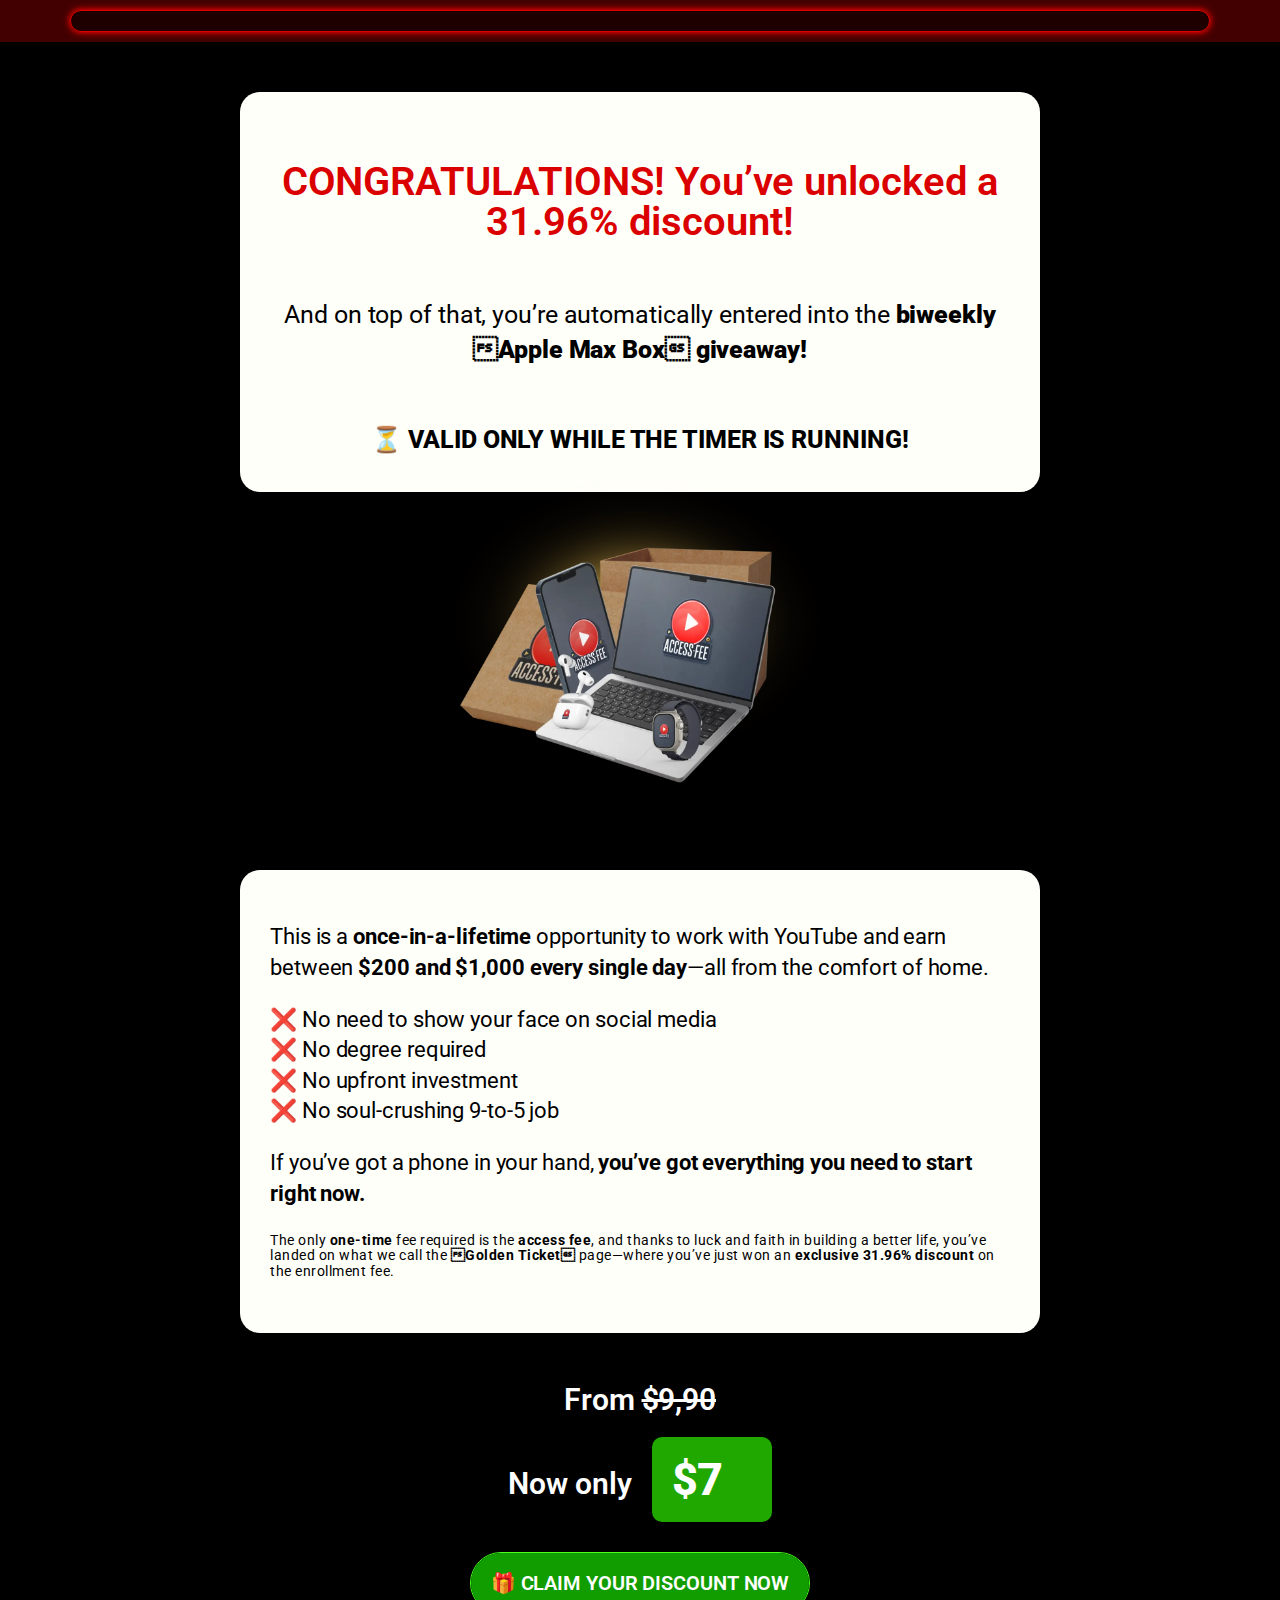
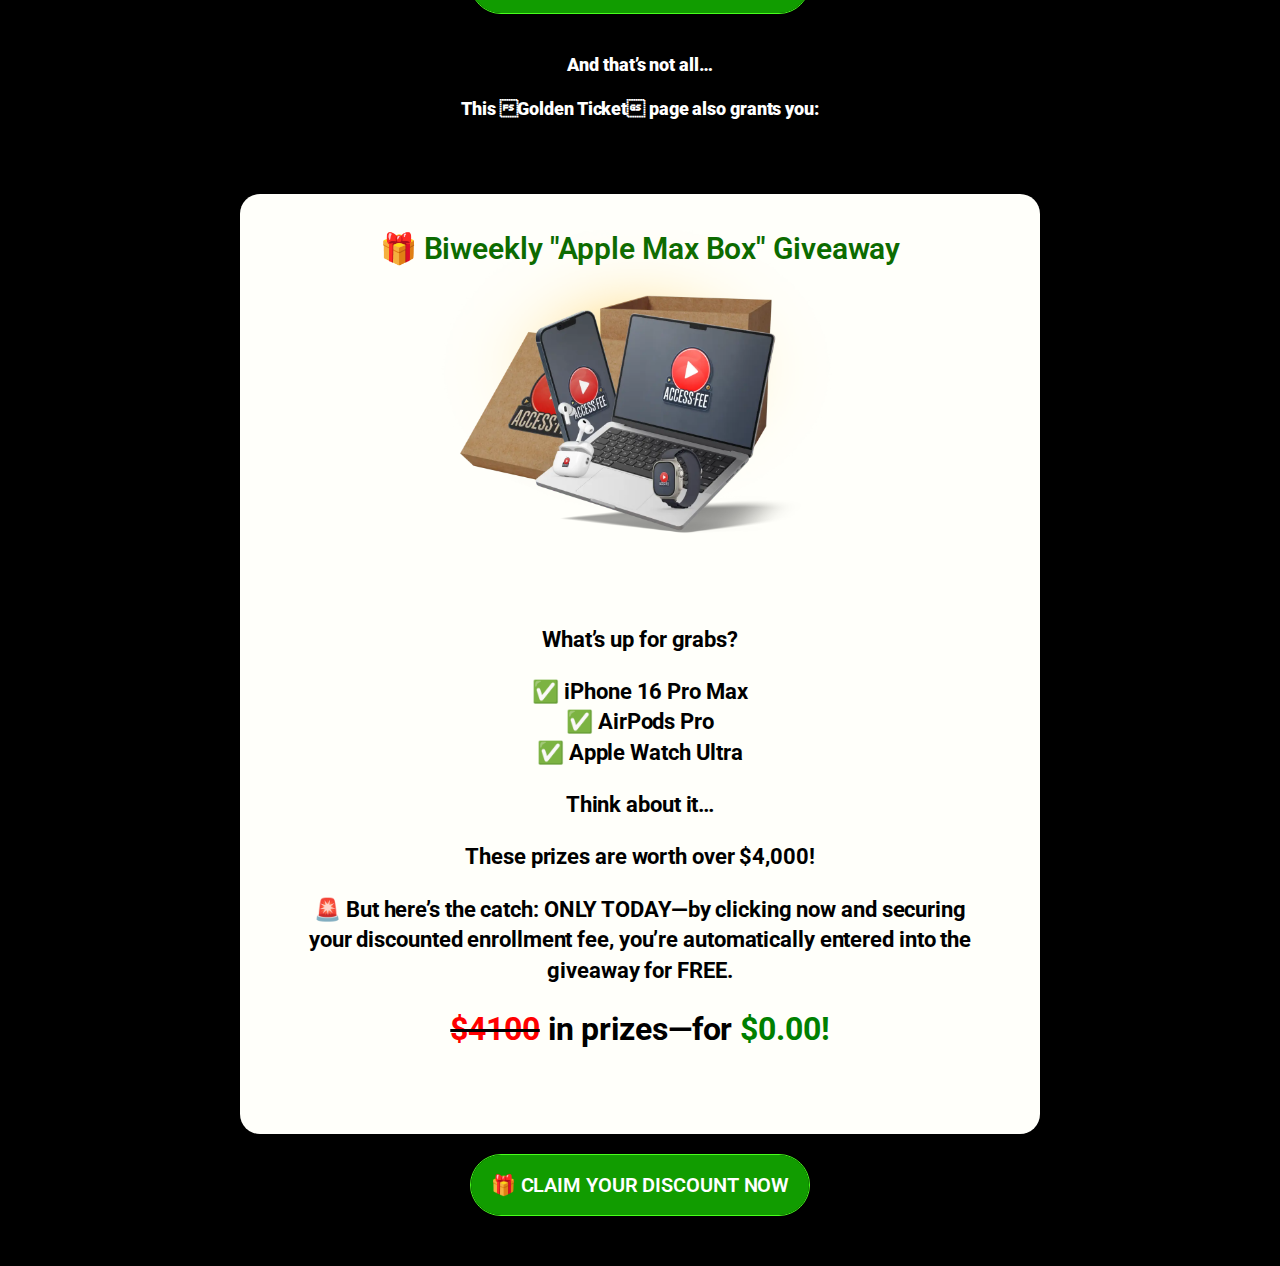
<file: ddd/index.html>
<!DOCTYPE html><html lang="pt-BR"><head>
    
    
    
    
    
    <script>
  window.pixelId = "6747b6a881a6cb1fc3698e39";
  var a = document.createElement("script");
  a.setAttribute("async", "");
  a.setAttribute("defer", "");
  a.setAttribute("src", "https://cdn.utmify.com.br/scripts/pixel/pixel.js");
  document.head.appendChild(a);
</script>


<script
  src="https://cdn.utmify.com.br/scripts/utms/latest.js"
  data-utmify-prevent-xcod-sck
  data-utmify-prevent-subids
  async
  defer
></script>
    
    
    
	<meta charset="UTF-8">
			<title>Rewards</title>
		<meta name="viewport" content="width=device-width, initial-scale=1">
<meta name="robots" content="index, follow, max-image-preview:large, max-snippet:-1, max-video-preview:-1">
	<style>img:is([sizes="auto" i], [sizes^="auto," i]) { contain-intrinsic-size: 3000px 1500px }</style>
	
	<!-- This site is optimized with the Yoast SEO plugin v24.6 - https://yoast.com/wordpress/plugins/seo/ -->
	<link rel="canonical" href="https://surprisefee.com/etd-23/">
	<meta property="og:locale" content="pt_BR">
	<meta property="og:type" content="article">
	<meta property="og:title" content="Rewards">
	<meta property="og:description" content="CONGRATULATIONS! You’ve unlocked a 31.96% discount! And on top of that, you’re automatically entered into the biweekly Apple Max Box giveaway! ⏳ VALID ONLY WHILE THE TIMER IS RUNNING! This is a once-in-a-lifetime opportunity to work with YouTube and earn between $200 and $1,000 every single day—all from the comfort of home. ❌ No need [&]">
	<meta property="og:url" content="https://surprisefee.com/etd-23/">
	<meta property="og:site_name" content="Surprise Fee">
	<meta property="article:modified_time" content="2025-03-14T23:39:25+00:00">
	<meta property="og:image" content="images/MOCKUP-APPLE-BOX-ACF-scaled.webp">
	<meta property="og:image:width" content="2560">
	<meta property="og:image:height" content="1707">
	<meta property="og:image:type" content="image/webp">
	<meta name="twitter:card" content="summary_large_image">
	<meta name="twitter:label1" content="Est. tempo de leitura">
	<meta name="twitter:data1" content="4 minutos">
	<script type="application/ld+json" class="yoast-schema-graph">{"@context":"https://schema.org","@graph":[{"@type":"WebPage","@id":"https://surprisefee.com/etd-23/","url":"https://surprisefee.com/etd-23/","name":"Rewards","isPartOf":{"@id":"https://surprisefee.com/#website"},"primaryImageOfPage":{"@id":"https://surprisefee.com/etd-23/#primaryimage"},"image":{"@id":"https://surprisefee.com/etd-23/#primaryimage"},"thumbnailUrl":"https://surprisefee.com/wp-content/uploads/2025/03/MOCKUP-APPLE-BOX-ACF-scaled.webp","datePublished":"2025-03-14T20:59:48+00:00","dateModified":"2025-03-14T23:39:25+00:00","breadcrumb":{"@id":"https://surprisefee.com/etd-23/#breadcrumb"},"inLanguage":"pt-BR","potentialAction":[{"@type":"ReadAction","target":["https://surprisefee.com/etd-23/"]}]},{"@type":"ImageObject","inLanguage":"pt-BR","@id":"https://surprisefee.com/etd-23/#primaryimage","url":"https://surprisefee.com/wp-content/uploads/2025/03/MOCKUP-APPLE-BOX-ACF-scaled.webp","contentUrl":"https://surprisefee.com/wp-content/uploads/2025/03/MOCKUP-APPLE-BOX-ACF-scaled.webp","width":2560,"height":1707},{"@type":"BreadcrumbList","@id":"https://surprisefee.com/etd-23/#breadcrumb","itemListElement":[{"@type":"ListItem","position":1,"name":"Início","item":"https://surprisefee.com/"},{"@type":"ListItem","position":2,"name":"TDI EUA | BACKREDIRECT"}]},{"@type":"WebSite","@id":"https://surprisefee.com/#website","url":"https://surprisefee.com/","name":"Surprise Fee","description":"","potentialAction":[{"@type":"SearchAction","target":{"@type":"EntryPoint","urlTemplate":"https://surprisefee.com/?s={search_term_string}"},"query-input":{"@type":"PropertyValueSpecification","valueRequired":true,"valueName":"search_term_string"}}],"inLanguage":"pt-BR"}]}</script>
	<!-- / Yoast SEO plugin. -->


<title>Rewards</title>
<link rel="alternate" type="application/rss+xml" title="Feed para Surprise Fee �" href="https://surprisefee.com/feed/">
<link rel="alternate" type="application/rss+xml" title="Feed de comentários para Surprise Fee �" href="https://surprisefee.com/comments/feed/">
<script>
window._wpemojiSettings = {"baseUrl":"https:\/\/s.w.org\/images\/core\/emoji\/15.1.0\/72x72\/","ext":".png","svgUrl":"https:\/\/s.w.org\/images\/core\/emoji\/15.1.0\/svg\/","svgExt":".svg","source":{"concatemoji":"https:\/\/surprisefee.com\/wp-includes\/js\/wp-emoji-release.min.js?ver=6.8"}};
/*! This file is auto-generated */
!function(i,n){var o,s,e;function c(e){try{var t={supportTests:e,timestamp:(new Date).valueOf()};sessionStorage.setItem(o,JSON.stringify(t))}catch(e){}}function p(e,t,n){e.clearRect(0,0,e.canvas.width,e.canvas.height),e.fillText(t,0,0);var t=new Uint32Array(e.getImageData(0,0,e.canvas.width,e.canvas.height).data),r=(e.clearRect(0,0,e.canvas.width,e.canvas.height),e.fillText(n,0,0),new Uint32Array(e.getImageData(0,0,e.canvas.width,e.canvas.height).data));return t.every(function(e,t){return e===r[t]})}function u(e,t,n){switch(t){case"flag":return n(e,"\ud83c\udff3\ufe0f\u200d\u26a7\ufe0f","\ud83c\udff3\ufe0f\u200b\u26a7\ufe0f")?!1:!n(e,"\ud83c\uddfa\ud83c\uddf3","\ud83c\uddfa\u200b\ud83c\uddf3")&&!n(e,"\ud83c\udff4\udb40\udc67\udb40\udc62\udb40\udc65\udb40\udc6e\udb40\udc67\udb40\udc7f","\ud83c\udff4\u200b\udb40\udc67\u200b\udb40\udc62\u200b\udb40\udc65\u200b\udb40\udc6e\u200b\udb40\udc67\u200b\udb40\udc7f");case"emoji":return!n(e,"\ud83d\udc26\u200d\ud83d\udd25","\ud83d\udc26\u200b\ud83d\udd25")}return!1}function f(e,t,n){var r="undefined"!=typeof WorkerGlobalScope&&self instanceof WorkerGlobalScope?new OffscreenCanvas(300,150):i.createElement("canvas"),a=r.getContext("2d",{willReadFrequently:!0}),o=(a.textBaseline="top",a.font="600 32px Arial",{});return e.forEach(function(e){o[e]=t(a,e,n)}),o}function t(e){var t=i.createElement("script");t.src=e,t.defer=!0,i.head.appendChild(t)}"undefined"!=typeof Promise&&(o="wpEmojiSettingsSupports",s=["flag","emoji"],n.supports={everything:!0,everythingExceptFlag:!0},e=new Promise(function(e){i.addEventListener("DOMContentLoaded",e,{once:!0})}),new Promise(function(t){var n=function(){try{var e=JSON.parse(sessionStorage.getItem(o));if("object"==typeof e&&"number"==typeof e.timestamp&&(new Date).valueOf()<e.timestamp+604800&&"object"==typeof e.supportTests)return e.supportTests}catch(e){}return null}();if(!n){if("undefined"!=typeof Worker&&"undefined"!=typeof OffscreenCanvas&&"undefined"!=typeof URL&&URL.createObjectURL&&"undefined"!=typeof Blob)try{var e="postMessage("+f.toString()+"("+[JSON.stringify(s),u.toString(),p.toString()].join(",")+"));",r=new Blob([e],{type:"text/javascript"}),a=new Worker(URL.createObjectURL(r),{name:"wpTestEmojiSupports"});return void(a.onmessage=function(e){c(n=e.data),a.terminate(),t(n)})}catch(e){}c(n=f(s,u,p))}t(n)}).then(function(e){for(var t in e)n.supports[t]=e[t],n.supports.everything=n.supports.everything&&n.supports[t],"flag"!==t&&(n.supports.everythingExceptFlag=n.supports.everythingExceptFlag&&n.supports[t]);n.supports.everythingExceptFlag=n.supports.everythingExceptFlag&&!n.supports.flag,n.DOMReady=!1,n.readyCallback=function(){n.DOMReady=!0}}).then(function(){return e}).then(function(){var e;n.supports.everything||(n.readyCallback(),(e=n.source||{}).concatemoji?t(e.concatemoji):e.wpemoji&&e.twemoji&&(t(e.twemoji),t(e.wpemoji)))}))}((window,document),window._wpemojiSettings);
</script>
<style id="wp-emoji-styles-inline-css">

	img.wp-smiley, img.emoji {
		display: inline !important;
		border: none !important;
		box-shadow: none !important;
		height: 1em !important;
		width: 1em !important;
		margin: 0 0.07em !important;
		vertical-align: -0.1em !important;
		background: none !important;
		padding: 0 !important;
	}
</style>
<style id="wp-block-library-inline-css">
:root{--wp-admin-theme-color:#007cba;--wp-admin-theme-color--rgb:0,124,186;--wp-admin-theme-color-darker-10:#006ba1;--wp-admin-theme-color-darker-10--rgb:0,107,161;--wp-admin-theme-color-darker-20:#005a87;--wp-admin-theme-color-darker-20--rgb:0,90,135;--wp-admin-border-width-focus:2px;--wp-block-synced-color:#7a00df;--wp-block-synced-color--rgb:122,0,223;--wp-bound-block-color:var(--wp-block-synced-color)}@media (min-resolution:192dpi){:root{--wp-admin-border-width-focus:1.5px}}.wp-element-button{cursor:pointer}:root{--wp--preset--font-size--normal:16px;--wp--preset--font-size--huge:42px}:root .has-very-light-gray-background-color{background-color:#eee}:root .has-very-dark-gray-background-color{background-color:#313131}:root .has-very-light-gray-color{color:#eee}:root .has-very-dark-gray-color{color:#313131}:root .has-vivid-green-cyan-to-vivid-cyan-blue-gradient-background{background:linear-gradient(135deg,#00d084,#0693e3)}:root .has-purple-crush-gradient-background{background:linear-gradient(135deg,#34e2e4,#4721fb 50%,#ab1dfe)}:root .has-hazy-dawn-gradient-background{background:linear-gradient(135deg,#faaca8,#dad0ec)}:root .has-subdued-olive-gradient-background{background:linear-gradient(135deg,#fafae1,#67a671)}:root .has-atomic-cream-gradient-background{background:linear-gradient(135deg,#fdd79a,#004a59)}:root .has-nightshade-gradient-background{background:linear-gradient(135deg,#330968,#31cdcf)}:root .has-midnight-gradient-background{background:linear-gradient(135deg,#020381,#2874fc)}.has-regular-font-size{font-size:1em}.has-larger-font-size{font-size:2.625em}.has-normal-font-size{font-size:var(--wp--preset--font-size--normal)}.has-huge-font-size{font-size:var(--wp--preset--font-size--huge)}.has-text-align-center{text-align:center}.has-text-align-left{text-align:left}.has-text-align-right{text-align:right}#end-resizable-editor-section{display:none}.aligncenter{clear:both}.items-justified-left{justify-content:flex-start}.items-justified-center{justify-content:center}.items-justified-right{justify-content:flex-end}.items-justified-space-between{justify-content:space-between}.screen-reader-text{border:0;clip-path:inset(50%);height:1px;margin:-1px;overflow:hidden;padding:0;position:absolute;width:1px;word-wrap:normal!important}.screen-reader-text:focus{background-color:#ddd;clip-path:none;color:#444;display:block;font-size:1em;height:auto;left:5px;line-height:normal;padding:15px 23px 14px;text-decoration:none;top:5px;width:auto;z-index:100000}html :where(.has-border-color){border-style:solid}html :where([style*=border-top-color]){border-top-style:solid}html :where([style*=border-right-color]){border-right-style:solid}html :where([style*=border-bottom-color]){border-bottom-style:solid}html :where([style*=border-left-color]){border-left-style:solid}html :where([style*=border-width]){border-style:solid}html :where([style*=border-top-width]){border-top-style:solid}html :where([style*=border-right-width]){border-right-style:solid}html :where([style*=border-bottom-width]){border-bottom-style:solid}html :where([style*=border-left-width]){border-left-style:solid}html :where(img[class*=wp-image-]){height:auto;max-width:100%}:where(figure){margin:0 0 1em}html :where(.is-position-sticky){--wp-admin--admin-bar--position-offset:var(--wp-admin--admin-bar--height,0px)}@media screen and (max-width:600px){html :where(.is-position-sticky){--wp-admin--admin-bar--position-offset:0px}}
</style>
<style id="global-styles-inline-css">
:root{--wp--preset--aspect-ratio--square: 1;--wp--preset--aspect-ratio--4-3: 4/3;--wp--preset--aspect-ratio--3-4: 3/4;--wp--preset--aspect-ratio--3-2: 3/2;--wp--preset--aspect-ratio--2-3: 2/3;--wp--preset--aspect-ratio--16-9: 16/9;--wp--preset--aspect-ratio--9-16: 9/16;--wp--preset--color--black: #000000;--wp--preset--color--cyan-bluish-gray: #abb8c3;--wp--preset--color--white: #ffffff;--wp--preset--color--pale-pink: #f78da7;--wp--preset--color--vivid-red: #cf2e2e;--wp--preset--color--luminous-vivid-orange: #ff6900;--wp--preset--color--luminous-vivid-amber: #fcb900;--wp--preset--color--light-green-cyan: #7bdcb5;--wp--preset--color--vivid-green-cyan: #00d084;--wp--preset--color--pale-cyan-blue: #8ed1fc;--wp--preset--color--vivid-cyan-blue: #0693e3;--wp--preset--color--vivid-purple: #9b51e0;--wp--preset--color--base: #FFFFFF;--wp--preset--color--contrast: #111111;--wp--preset--color--accent-1: #FFEE58;--wp--preset--color--accent-2: #F6CFF4;--wp--preset--color--accent-3: #503AA8;--wp--preset--color--accent-4: #686868;--wp--preset--color--accent-5: #FBFAF3;--wp--preset--color--accent-6: color-mix(in srgb, currentColor 20%, transparent);--wp--preset--gradient--vivid-cyan-blue-to-vivid-purple: linear-gradient(135deg,rgba(6,147,227,1) 0%,rgb(155,81,224) 100%);--wp--preset--gradient--light-green-cyan-to-vivid-green-cyan: linear-gradient(135deg,rgb(122,220,180) 0%,rgb(0,208,130) 100%);--wp--preset--gradient--luminous-vivid-amber-to-luminous-vivid-orange: linear-gradient(135deg,rgba(252,185,0,1) 0%,rgba(255,105,0,1) 100%);--wp--preset--gradient--luminous-vivid-orange-to-vivid-red: linear-gradient(135deg,rgba(255,105,0,1) 0%,rgb(207,46,46) 100%);--wp--preset--gradient--very-light-gray-to-cyan-bluish-gray: linear-gradient(135deg,rgb(238,238,238) 0%,rgb(169,184,195) 100%);--wp--preset--gradient--cool-to-warm-spectrum: linear-gradient(135deg,rgb(74,234,220) 0%,rgb(151,120,209) 20%,rgb(207,42,186) 40%,rgb(238,44,130) 60%,rgb(251,105,98) 80%,rgb(254,248,76) 100%);--wp--preset--gradient--blush-light-purple: linear-gradient(135deg,rgb(255,206,236) 0%,rgb(152,150,240) 100%);--wp--preset--gradient--blush-bordeaux: linear-gradient(135deg,rgb(254,205,165) 0%,rgb(254,45,45) 50%,rgb(107,0,62) 100%);--wp--preset--gradient--luminous-dusk: linear-gradient(135deg,rgb(255,203,112) 0%,rgb(199,81,192) 50%,rgb(65,88,208) 100%);--wp--preset--gradient--pale-ocean: linear-gradient(135deg,rgb(255,245,203) 0%,rgb(182,227,212) 50%,rgb(51,167,181) 100%);--wp--preset--gradient--electric-grass: linear-gradient(135deg,rgb(202,248,128) 0%,rgb(113,206,126) 100%);--wp--preset--gradient--midnight: linear-gradient(135deg,rgb(2,3,129) 0%,rgb(40,116,252) 100%);--wp--preset--font-size--small: 0.875rem;--wp--preset--font-size--medium: clamp(1rem, 1rem + ((1vw - 0.2rem) * 0.196), 1.125rem);--wp--preset--font-size--large: clamp(1.125rem, 1.125rem + ((1vw - 0.2rem) * 0.392), 1.375rem);--wp--preset--font-size--x-large: clamp(1.75rem, 1.75rem + ((1vw - 0.2rem) * 0.392), 2rem);--wp--preset--font-size--xx-large: clamp(2.15rem, 2.15rem + ((1vw - 0.2rem) * 1.333), 3rem);--wp--preset--font-family--manrope: Manrope, sans-serif;--wp--preset--font-family--fira-code: "Fira Code", monospace;--wp--preset--spacing--20: 10px;--wp--preset--spacing--30: 20px;--wp--preset--spacing--40: 30px;--wp--preset--spacing--50: clamp(30px, 5vw, 50px);--wp--preset--spacing--60: clamp(30px, 7vw, 70px);--wp--preset--spacing--70: clamp(50px, 7vw, 90px);--wp--preset--spacing--80: clamp(70px, 10vw, 140px);--wp--preset--shadow--natural: 6px 6px 9px rgba(0, 0, 0, 0.2);--wp--preset--shadow--deep: 12px 12px 50px rgba(0, 0, 0, 0.4);--wp--preset--shadow--sharp: 6px 6px 0px rgba(0, 0, 0, 0.2);--wp--preset--shadow--outlined: 6px 6px 0px -3px rgba(255, 255, 255, 1), 6px 6px rgba(0, 0, 0, 1);--wp--preset--shadow--crisp: 6px 6px 0px rgba(0, 0, 0, 1);}:root { --wp--style--global--content-size: 645px;--wp--style--global--wide-size: 1340px; }:where(body) { margin: 0; }.wp-site-blocks { padding-top: var(--wp--style--root--padding-top); padding-bottom: var(--wp--style--root--padding-bottom); }.has-global-padding { padding-right: var(--wp--style--root--padding-right); padding-left: var(--wp--style--root--padding-left); }.has-global-padding > .alignfull { margin-right: calc(var(--wp--style--root--padding-right) * -1); margin-left: calc(var(--wp--style--root--padding-left) * -1); }.has-global-padding :where(:not(.alignfull.is-layout-flow) > .has-global-padding:not(.wp-block-block, .alignfull)) { padding-right: 0; padding-left: 0; }.has-global-padding :where(:not(.alignfull.is-layout-flow) > .has-global-padding:not(.wp-block-block, .alignfull)) > .alignfull { margin-left: 0; margin-right: 0; }.wp-site-blocks > .alignleft { float: left; margin-right: 2em; }.wp-site-blocks > .alignright { float: right; margin-left: 2em; }.wp-site-blocks > .aligncenter { justify-content: center; margin-left: auto; margin-right: auto; }:where(.wp-site-blocks) > * { margin-block-start: 1.2rem; margin-block-end: 0; }:where(.wp-site-blocks) > :first-child { margin-block-start: 0; }:where(.wp-site-blocks) > :last-child { margin-block-end: 0; }:root { --wp--style--block-gap: 1.2rem; }:root :where(.is-layout-flow) > :first-child{margin-block-start: 0;}:root :where(.is-layout-flow) > :last-child{margin-block-end: 0;}:root :where(.is-layout-flow) > *{margin-block-start: 1.2rem;margin-block-end: 0;}:root :where(.is-layout-constrained) > :first-child{margin-block-start: 0;}:root :where(.is-layout-constrained) > :last-child{margin-block-end: 0;}:root :where(.is-layout-constrained) > *{margin-block-start: 1.2rem;margin-block-end: 0;}:root :where(.is-layout-flex){gap: 1.2rem;}:root :where(.is-layout-grid){gap: 1.2rem;}.is-layout-flow > .alignleft{float: left;margin-inline-start: 0;margin-inline-end: 2em;}.is-layout-flow > .alignright{float: right;margin-inline-start: 2em;margin-inline-end: 0;}.is-layout-flow > .aligncenter{margin-left: auto !important;margin-right: auto !important;}.is-layout-constrained > .alignleft{float: left;margin-inline-start: 0;margin-inline-end: 2em;}.is-layout-constrained > .alignright{float: right;margin-inline-start: 2em;margin-inline-end: 0;}.is-layout-constrained > .aligncenter{margin-left: auto !important;margin-right: auto !important;}.is-layout-constrained > :where(:not(.alignleft):not(.alignright):not(.alignfull)){max-width: var(--wp--style--global--content-size);margin-left: auto !important;margin-right: auto !important;}.is-layout-constrained > .alignwide{max-width: var(--wp--style--global--wide-size);}body .is-layout-flex{display: flex;}.is-layout-flex{flex-wrap: wrap;align-items: center;}.is-layout-flex > :is(*, div){margin: 0;}body .is-layout-grid{display: grid;}.is-layout-grid > :is(*, div){margin: 0;}body{background-color: var(--wp--preset--color--base);color: var(--wp--preset--color--contrast);font-family: var(--wp--preset--font-family--manrope);font-size: var(--wp--preset--font-size--large);font-weight: 300;letter-spacing: -0.1px;line-height: 1.4;--wp--style--root--padding-top: 0px;--wp--style--root--padding-right: var(--wp--preset--spacing--50);--wp--style--root--padding-bottom: 0px;--wp--style--root--padding-left: var(--wp--preset--spacing--50);}a:where(:not(.wp-element-button)){color: currentColor;text-decoration: underline;}:root :where(a:where(:not(.wp-element-button)):hover){text-decoration: none;}h1, h2, h3, h4, h5, h6{font-weight: 400;letter-spacing: -0.1px;line-height: 1.125;}h1{font-size: var(--wp--preset--font-size--xx-large);}h2{font-size: var(--wp--preset--font-size--x-large);}h3{font-size: var(--wp--preset--font-size--large);}h4{font-size: var(--wp--preset--font-size--medium);}h5{font-size: var(--wp--preset--font-size--small);letter-spacing: 0.5px;}h6{font-size: var(--wp--preset--font-size--small);font-weight: 700;letter-spacing: 1.4px;text-transform: uppercase;}:root :where(.wp-element-button, .wp-block-button__link){background-color: var(--wp--preset--color--contrast);border-width: 0;color: var(--wp--preset--color--base);font-family: inherit;font-size: var(--wp--preset--font-size--medium);line-height: inherit;padding-top: 1rem;padding-right: 2.25rem;padding-bottom: 1rem;padding-left: 2.25rem;text-decoration: none;}:root :where(.wp-element-button:hover, .wp-block-button__link:hover){background-color: color-mix(in srgb, var(--wp--preset--color--contrast) 85%, transparent);border-color: transparent;color: var(--wp--preset--color--base);}:root :where(.wp-element-button:focus, .wp-block-button__link:focus){outline-color: var(--wp--preset--color--accent-4);outline-offset: 2px;}:root :where(.wp-element-caption, .wp-block-audio figcaption, .wp-block-embed figcaption, .wp-block-gallery figcaption, .wp-block-image figcaption, .wp-block-table figcaption, .wp-block-video figcaption){font-size: var(--wp--preset--font-size--small);line-height: 1.4;}.has-black-color{color: var(--wp--preset--color--black) !important;}.has-cyan-bluish-gray-color{color: var(--wp--preset--color--cyan-bluish-gray) !important;}.has-white-color{color: var(--wp--preset--color--white) !important;}.has-pale-pink-color{color: var(--wp--preset--color--pale-pink) !important;}.has-vivid-red-color{color: var(--wp--preset--color--vivid-red) !important;}.has-luminous-vivid-orange-color{color: var(--wp--preset--color--luminous-vivid-orange) !important;}.has-luminous-vivid-amber-color{color: var(--wp--preset--color--luminous-vivid-amber) !important;}.has-light-green-cyan-color{color: var(--wp--preset--color--light-green-cyan) !important;}.has-vivid-green-cyan-color{color: var(--wp--preset--color--vivid-green-cyan) !important;}.has-pale-cyan-blue-color{color: var(--wp--preset--color--pale-cyan-blue) !important;}.has-vivid-cyan-blue-color{color: var(--wp--preset--color--vivid-cyan-blue) !important;}.has-vivid-purple-color{color: var(--wp--preset--color--vivid-purple) !important;}.has-base-color{color: var(--wp--preset--color--base) !important;}.has-contrast-color{color: var(--wp--preset--color--contrast) !important;}.has-accent-1-color{color: var(--wp--preset--color--accent-1) !important;}.has-accent-2-color{color: var(--wp--preset--color--accent-2) !important;}.has-accent-3-color{color: var(--wp--preset--color--accent-3) !important;}.has-accent-4-color{color: var(--wp--preset--color--accent-4) !important;}.has-accent-5-color{color: var(--wp--preset--color--accent-5) !important;}.has-accent-6-color{color: var(--wp--preset--color--accent-6) !important;}.has-black-background-color{background-color: var(--wp--preset--color--black) !important;}.has-cyan-bluish-gray-background-color{background-color: var(--wp--preset--color--cyan-bluish-gray) !important;}.has-white-background-color{background-color: var(--wp--preset--color--white) !important;}.has-pale-pink-background-color{background-color: var(--wp--preset--color--pale-pink) !important;}.has-vivid-red-background-color{background-color: var(--wp--preset--color--vivid-red) !important;}.has-luminous-vivid-orange-background-color{background-color: var(--wp--preset--color--luminous-vivid-orange) !important;}.has-luminous-vivid-amber-background-color{background-color: var(--wp--preset--color--luminous-vivid-amber) !important;}.has-light-green-cyan-background-color{background-color: var(--wp--preset--color--light-green-cyan) !important;}.has-vivid-green-cyan-background-color{background-color: var(--wp--preset--color--vivid-green-cyan) !important;}.has-pale-cyan-blue-background-color{background-color: var(--wp--preset--color--pale-cyan-blue) !important;}.has-vivid-cyan-blue-background-color{background-color: var(--wp--preset--color--vivid-cyan-blue) !important;}.has-vivid-purple-background-color{background-color: var(--wp--preset--color--vivid-purple) !important;}.has-base-background-color{background-color: var(--wp--preset--color--base) !important;}.has-contrast-background-color{background-color: var(--wp--preset--color--contrast) !important;}.has-accent-1-background-color{background-color: var(--wp--preset--color--accent-1) !important;}.has-accent-2-background-color{background-color: var(--wp--preset--color--accent-2) !important;}.has-accent-3-background-color{background-color: var(--wp--preset--color--accent-3) !important;}.has-accent-4-background-color{background-color: var(--wp--preset--color--accent-4) !important;}.has-accent-5-background-color{background-color: var(--wp--preset--color--accent-5) !important;}.has-accent-6-background-color{background-color: var(--wp--preset--color--accent-6) !important;}.has-black-border-color{border-color: var(--wp--preset--color--black) !important;}.has-cyan-bluish-gray-border-color{border-color: var(--wp--preset--color--cyan-bluish-gray) !important;}.has-white-border-color{border-color: var(--wp--preset--color--white) !important;}.has-pale-pink-border-color{border-color: var(--wp--preset--color--pale-pink) !important;}.has-vivid-red-border-color{border-color: var(--wp--preset--color--vivid-red) !important;}.has-luminous-vivid-orange-border-color{border-color: var(--wp--preset--color--luminous-vivid-orange) !important;}.has-luminous-vivid-amber-border-color{border-color: var(--wp--preset--color--luminous-vivid-amber) !important;}.has-light-green-cyan-border-color{border-color: var(--wp--preset--color--light-green-cyan) !important;}.has-vivid-green-cyan-border-color{border-color: var(--wp--preset--color--vivid-green-cyan) !important;}.has-pale-cyan-blue-border-color{border-color: var(--wp--preset--color--pale-cyan-blue) !important;}.has-vivid-cyan-blue-border-color{border-color: var(--wp--preset--color--vivid-cyan-blue) !important;}.has-vivid-purple-border-color{border-color: var(--wp--preset--color--vivid-purple) !important;}.has-base-border-color{border-color: var(--wp--preset--color--base) !important;}.has-contrast-border-color{border-color: var(--wp--preset--color--contrast) !important;}.has-accent-1-border-color{border-color: var(--wp--preset--color--accent-1) !important;}.has-accent-2-border-color{border-color: var(--wp--preset--color--accent-2) !important;}.has-accent-3-border-color{border-color: var(--wp--preset--color--accent-3) !important;}.has-accent-4-border-color{border-color: var(--wp--preset--color--accent-4) !important;}.has-accent-5-border-color{border-color: var(--wp--preset--color--accent-5) !important;}.has-accent-6-border-color{border-color: var(--wp--preset--color--accent-6) !important;}.has-vivid-cyan-blue-to-vivid-purple-gradient-background{background: var(--wp--preset--gradient--vivid-cyan-blue-to-vivid-purple) !important;}.has-light-green-cyan-to-vivid-green-cyan-gradient-background{background: var(--wp--preset--gradient--light-green-cyan-to-vivid-green-cyan) !important;}.has-luminous-vivid-amber-to-luminous-vivid-orange-gradient-background{background: var(--wp--preset--gradient--luminous-vivid-amber-to-luminous-vivid-orange) !important;}.has-luminous-vivid-orange-to-vivid-red-gradient-background{background: var(--wp--preset--gradient--luminous-vivid-orange-to-vivid-red) !important;}.has-very-light-gray-to-cyan-bluish-gray-gradient-background{background: var(--wp--preset--gradient--very-light-gray-to-cyan-bluish-gray) !important;}.has-cool-to-warm-spectrum-gradient-background{background: var(--wp--preset--gradient--cool-to-warm-spectrum) !important;}.has-blush-light-purple-gradient-background{background: var(--wp--preset--gradient--blush-light-purple) !important;}.has-blush-bordeaux-gradient-background{background: var(--wp--preset--gradient--blush-bordeaux) !important;}.has-luminous-dusk-gradient-background{background: var(--wp--preset--gradient--luminous-dusk) !important;}.has-pale-ocean-gradient-background{background: var(--wp--preset--gradient--pale-ocean) !important;}.has-electric-grass-gradient-background{background: var(--wp--preset--gradient--electric-grass) !important;}.has-midnight-gradient-background{background: var(--wp--preset--gradient--midnight) !important;}.has-small-font-size{font-size: var(--wp--preset--font-size--small) !important;}.has-medium-font-size{font-size: var(--wp--preset--font-size--medium) !important;}.has-large-font-size{font-size: var(--wp--preset--font-size--large) !important;}.has-x-large-font-size{font-size: var(--wp--preset--font-size--x-large) !important;}.has-xx-large-font-size{font-size: var(--wp--preset--font-size--xx-large) !important;}.has-manrope-font-family{font-family: var(--wp--preset--font-family--manrope) !important;}.has-fira-code-font-family{font-family: var(--wp--preset--font-family--fira-code) !important;}
</style>
<style id="wp-block-template-skip-link-inline-css">

		.skip-link.screen-reader-text {
			border: 0;
			clip-path: inset(50%);
			height: 1px;
			margin: -1px;
			overflow: hidden;
			padding: 0;
			position: absolute !important;
			width: 1px;
			word-wrap: normal !important;
		}

		.skip-link.screen-reader-text:focus {
			background-color: #eee;
			clip-path: none;
			color: #444;
			display: block;
			font-size: 1em;
			height: auto;
			left: 5px;
			line-height: normal;
			padding: 15px 23px 14px;
			text-decoration: none;
			top: 5px;
			width: auto;
			z-index: 100000;
		}
</style>
<link rel="stylesheet" id="twentytwentyfive-style-css" href="css/style.css" media="all">
<link rel="stylesheet" id="elementor-frontend-css" href="css/frontend.min.css" media="all">
<link rel="stylesheet" id="elementor-post-6-css" href="css/post-6.css" media="all">
<link rel="stylesheet" id="widget-countdown-css" href="css/widget-countdown.min.css" media="all">
<link rel="stylesheet" id="e-sticky-css" href="css/sticky.min.css" media="all">
<link rel="stylesheet" id="widget-heading-css" href="css/widget-heading.min.css" media="all">
<link rel="stylesheet" id="widget-text-editor-css" href="css/widget-text-editor.min.css" media="all">
<link rel="stylesheet" id="widget-image-css" href="css/widget-image.min.css" media="all">
<link rel="stylesheet" id="elementor-post-269-css" href="css/post-269.css" media="all">
<link rel="stylesheet" id="google-fonts-1-css" href="https://fonts.googleapis.com/css?family=Roboto%3A100%2C100italic%2C200%2C200italic%2C300%2C300italic%2C400%2C400italic%2C500%2C500italic%2C600%2C600italic%2C700%2C700italic%2C800%2C800italic%2C900%2C900italic%7CRoboto+Slab%3A100%2C100italic%2C200%2C200italic%2C300%2C300italic%2C400%2C400italic%2C500%2C500italic%2C600%2C600italic%2C700%2C700italic%2C800%2C800italic%2C900%2C900italic&display=swap&ver=6.8" media="all">
<link rel="preconnect" href="https://fonts.gstatic.com/" crossorigin=""><script src="js/jquery.min.js" id="jquery-core-js"></script>
<script src="js/jquery-migrate.min.js" id="jquery-migrate-js"></script>
<link rel="https://api.w.org/" href="https://surprisefee.com/wp-json/"><link rel="alternate" title="JSON" type="application/json" href="https://surprisefee.com/wp-json/wp/v2/pages/269"><link rel="EditURI" type="application/rsd+xml" title="RSD" href="https://surprisefee.com/xmlrpc.php?rsd">
<meta name="generator" content="WordPress 6.8">
<link rel="shortlink" href="https://surprisefee.com/?p=269">
<link rel="alternate" title="oEmbed (JSON)" type="application/json+oembed" href="https://surprisefee.com/wp-json/oembed/1.0/embed?url=https%3A%2F%2Fsurprisefee.com%2Fetd-23%2F">
<link rel="alternate" title="oEmbed (XML)" type="text/xml+oembed" href="https://surprisefee.com/wp-json/oembed/1.0/embed?url=https%3A%2F%2Fsurprisefee.com%2Fetd-23%2F&format=xml">
<meta name="generator" content="Elementor 3.27.7; features: e_font_icon_svg, additional_custom_breakpoints, e_element_cache; settings: css_print_method-external, google_font-enabled, font_display-swap">
<!-- Meta Pixel Code -->
<script>
!function(f,b,e,v,n,t,s)
{if(f.fbq)return;n=f.fbq=function(){n.callMethod?
n.callMethod.apply(n,arguments):n.queue.push(arguments)};
if(!f._fbq)f._fbq=n;n.push=n;n.loaded=!0;n.version='2.0';
n.queue=[];t=b.createElement(e);t.async=!0;
t.src=v;s=b.getElementsByTagName(e)[0];
s.parentNode.insertBefore(t,s)}(window, document,'script',
'https://connect.facebook.net/en_US/fbevents.js');
fbq('init', '4025059191048256');
fbq('track', 'PageView');
</script>
<noscript><img height="1" width="1" style="display:none"
src="https://www.facebook.com/tr?id=4025059191048256&ev=PageView&noscript=1"
/></noscript>
<!-- End Meta Pixel Code -->
			<style>
				.e-con.e-parent:nth-of-type(n+4):not(.e-lazyloaded):not(.e-no-lazyload),
				.e-con.e-parent:nth-of-type(n+4):not(.e-lazyloaded):not(.e-no-lazyload) * {
					background-image: none !important;
				}
				@media screen and (max-height: 1024px) {
					.e-con.e-parent:nth-of-type(n+3):not(.e-lazyloaded):not(.e-no-lazyload),
					.e-con.e-parent:nth-of-type(n+3):not(.e-lazyloaded):not(.e-no-lazyload) * {
						background-image: none !important;
					}
				}
				@media screen and (max-height: 640px) {
					.e-con.e-parent:nth-of-type(n+2):not(.e-lazyloaded):not(.e-no-lazyload),
					.e-con.e-parent:nth-of-type(n+2):not(.e-lazyloaded):not(.e-no-lazyload) * {
						background-image: none !important;
					}
				}
			</style>
			<style class="wp-fonts-local">
@font-face{font-family:Manrope;font-style:normal;font-weight:200 800;font-display:fallback;src:url('fonts/Manrope-VariableFont_wght.woff2') format('woff2');}
@font-face{font-family:"Fira Code";font-style:normal;font-weight:300 700;font-display:fallback;src:url('fonts/FiraCode-VariableFont_wght.woff2') format('woff2');}
</style>
<link rel="icon" href="images/cropped-MOCKUP-APPLE-BOX-ACF-scaled-1-32x32.webp" sizes="32x32">
<link rel="icon" href="images/cropped-MOCKUP-APPLE-BOX-ACF-scaled-1-192x192.webp" sizes="192x192">
<link rel="apple-touch-icon" href="images/cropped-MOCKUP-APPLE-BOX-ACF-scaled-1-180x180.webp">
<meta name="msapplication-TileImage" content="https://surprisefee.com/wp-content/uploads/2025/03/cropped-MOCKUP-APPLE-BOX-ACF-scaled-1-270x270.webp">
	<meta name="viewport" content="width=device-width, initial-scale=1.0, viewport-fit=cover"></head>
<body class="wp-singular page-template page-template-elementor_canvas page page-id-269 wp-embed-responsive wp-theme-twentytwentyfive elementor-default elementor-template-canvas elementor-kit-6 elementor-page elementor-page-269">
			<div data-elementor-type="wp-page" data-elementor-id="269" class="elementor elementor-269" data-elementor-post-type="page">
				<div class="elementor-element elementor-element-3e85cc0d e-flex e-con-boxed e-con e-parent" data-id="3e85cc0d" data-element_type="container" data-settings="{" background_background":"classic","sticky":"top","sticky_on":["desktop","tablet","mobile"],"sticky_offset":0,"sticky_effects_offset":0,"sticky_anchor_link_offset":0}"="">
					<div class="e-con-inner">
				<div class="elementor-element elementor-element-71088b6e contador elementor-countdown--label-block elementor-widget elementor-widget-countdown" data-id="71088b6e" data-element_type="widget" data-widget_type="countdown.default">
				<div class="elementor-widget-container">
							<div data-evergreen-interval="660" class="elementor-countdown-wrapper" data-date="">
			<div class="elementor-countdown-item"><span class="elementor-countdown-digits elementor-countdown-minutes"></span></div><div class="elementor-countdown-item"><span class="elementor-countdown-digits elementor-countdown-seconds"></span></div>		</div>
						</div>
				</div>
					</div>
				</div>
		<div class="elementor-element elementor-element-2a7e15ad e-flex e-con-boxed e-con e-parent" data-id="2a7e15ad" data-element_type="container" data-settings="{" background_background":"classic"}"="">
					<div class="e-con-inner">
		<div class="elementor-element elementor-element-6778d8b e-con-full e-flex e-con e-child" data-id="6778d8b" data-element_type="container" data-settings="{" background_background":"classic"}"="">
		<div class="elementor-element elementor-element-58b80409 e-con-full e-flex e-con e-child" data-id="58b80409" data-element_type="container" data-settings="{" background_background":"classic"}"="">
				<div class="elementor-element elementor-element-19c1e01c elementor-widget elementor-widget-heading" data-id="19c1e01c" data-element_type="widget" data-widget_type="heading.default">
				<div class="elementor-widget-container">
					<h2 class="elementor-heading-title elementor-size-default">CONGRATULATIONS! You’ve unlocked a 31.96% discount!</h2>				</div>
				</div>
				<div class="elementor-element elementor-element-0608ff9 elementor-widget elementor-widget-text-editor" data-id="0608ff9" data-element_type="widget" data-widget_type="text-editor.default">
				<div class="elementor-widget-container">
									<p><span style="font-weight: 400;">And on top of that, you’re automatically entered into the </span><b>biweekly Apple Max Box giveaway!</b></p>								</div>
				</div>
				<div class="elementor-element elementor-element-4b2a27fd elementor-widget elementor-widget-heading" data-id="4b2a27fd" data-element_type="widget" data-widget_type="heading.default">
				<div class="elementor-widget-container">
					<h2 class="elementor-heading-title elementor-size-default">⏳ VALID ONLY WHILE THE TIMER IS RUNNING!</h2>				</div>
				</div>
				</div>
				<div class="elementor-element elementor-element-12985b7d elementor-widget-mobile__width-inherit elementor-widget elementor-widget-image" data-id="12985b7d" data-element_type="widget" data-widget_type="image.default">
				<div class="elementor-widget-container">
															<img fetchpriority="high" decoding="async" width="2560" height="1707" src="images/MOCKUP-APPLE-BOX-ACF-scaled.webp" class="attachment-full size-full wp-image-281" alt="" srcset="images/MOCKUP-APPLE-BOX-ACF-scaled.webp 2560w, images/MOCKUP-APPLE-BOX-ACF-300x200.webp 300w, images/MOCKUP-APPLE-BOX-ACF-1024x683.webp 1024w, images/MOCKUP-APPLE-BOX-ACF-768x512.webp 768w, images/MOCKUP-APPLE-BOX-ACF-1536x1024.webp 1536w, images/MOCKUP-APPLE-BOX-ACF-2048x1366.webp 2048w" sizes="(max-width: 2560px) 100vw, 2560px">															</div>
				</div>
		<div class="elementor-element elementor-element-71355ee6 e-con-full e-flex e-con e-child" data-id="71355ee6" data-element_type="container" data-settings="{" background_background":"classic"}"="">
				<div class="elementor-element elementor-element-1548e276 elementor-widget-tablet__width-initial elementor-widget elementor-widget-text-editor" data-id="1548e276" data-element_type="widget" data-widget_type="text-editor.default">
				<div class="elementor-widget-container">
									<p><span style="font-weight: 400;">This is a </span><b>once-in-a-lifetime</b><span style="font-weight: 400;"> opportunity to work with YouTube and earn between </span><b>$200 and $1,000 every single day</b><span style="font-weight: 400;">—all from the comfort of home.</span></p><p><span style="font-weight: 400;">❌ No need to show your face on social media</span><span style="font-weight: 400;"><br></span><span style="font-weight: 400;">❌ No degree required</span><span style="font-weight: 400;"><br></span><span style="font-weight: 400;">❌ No upfront investment</span><span style="font-weight: 400;"><br></span><span style="font-weight: 400;">❌ No soul-crushing 9-to-5 job</span></p><p><span style="font-weight: 400;">If you’ve got a phone in your hand, </span><b>you’ve got everything you need to start right now.</b></p><h5><span style="font-weight: 400;">The only </span><b>one-time</b><span style="font-weight: 400;"> fee required is the </span><b>access fee</b><span style="font-weight: 400;">, and thanks to luck and faith in building a better life, you’ve landed on what we call the </span><b>Golden Ticket</b><span style="font-weight: 400;"> page—where you’ve just won an </span><b>exclusive 31.96% discount</b><span style="font-weight: 400;"> on the enrollment fee.</span></h5>								</div>
				</div>
				</div>
				<div class="elementor-element elementor-element-4e0ef0e8 elementor-widget elementor-widget-heading" data-id="4e0ef0e8" data-element_type="widget" data-widget_type="heading.default">
				<div class="elementor-widget-container">
					<h2 class="elementor-heading-title elementor-size-default">From <s>$9,90</s></h2>				</div>
				</div>
		<div class="elementor-element elementor-element-563c69c e-con-full e-flex e-con e-child" data-id="563c69c" data-element_type="container">
				<div class="elementor-element elementor-element-040da1a elementor-widget elementor-widget-heading" data-id="040da1a" data-element_type="widget" data-widget_type="heading.default">
				<div class="elementor-widget-container">
					<h2 class="elementor-heading-title elementor-size-default">Now only</h2>				</div>
				</div>
				<div class="elementor-element elementor-element-4e0cd4fa elementor-widget__width-initial elementor-widget elementor-widget-heading" data-id="4e0cd4fa" data-element_type="widget" data-widget_type="heading.default">
				<div class="elementor-widget-container">
					<h2 class="elementor-heading-title elementor-size-default">$7</h2>				</div>
				</div>
				</div>
				<div class="elementor-element elementor-element-63efdcde elementor-align-center preco elementor-mobile-align-center elementor-widget elementor-widget-button" data-id="63efdcde" data-element_type="widget" data-widget_type="button.default">
				<div class="elementor-widget-container">
									<div class="elementor-button-wrapper">
					<a class="elementor-button elementor-button-link elementor-size-sm" href="https://pay.hotmart.com/K98281369B?off=jrhhdfag&checkoutMode=10%20">
						<span class="elementor-button-content-wrapper">
									<span class="elementor-button-text">🎁 CLAIM YOUR DISCOUNT NOW</span>
					</span>
					</a>
				</div>
								</div>
				</div>
				<div class="elementor-element elementor-element-053c9f7 elementor-widget elementor-widget-text-editor" data-id="053c9f7" data-element_type="widget" data-widget_type="text-editor.default">
				<div class="elementor-widget-container">
									<p><b>And that’s not all…</b></p><p><b>This Golden Ticket page also grants you:</b></p>								</div>
				</div>
		<div class="elementor-element elementor-element-17bf348c e-con-full e-flex e-con e-child" data-id="17bf348c" data-element_type="container" data-settings="{" background_background":"classic"}"="">
				<div class="elementor-element elementor-element-214d15a9 elementor-widget elementor-widget-heading" data-id="214d15a9" data-element_type="widget" data-widget_type="heading.default">
				<div class="elementor-widget-container">
					<h2 class="elementor-heading-title elementor-size-default">🎁 Biweekly "Apple Max Box" Giveaway</h2>				</div>
				</div>
				<div class="elementor-element elementor-element-6a5cdd53 elementor-widget-mobile__width-inherit elementor-widget elementor-widget-image" data-id="6a5cdd53" data-element_type="widget" data-widget_type="image.default">
				<div class="elementor-widget-container">
															<img fetchpriority="high" decoding="async" width="2560" height="1707" src="images/MOCKUP-APPLE-BOX-ACF-scaled.webp" class="attachment-full size-full wp-image-281" alt="" srcset="images/MOCKUP-APPLE-BOX-ACF-scaled.webp 2560w, images/MOCKUP-APPLE-BOX-ACF-300x200.webp 300w, images/MOCKUP-APPLE-BOX-ACF-1024x683.webp 1024w, images/MOCKUP-APPLE-BOX-ACF-768x512.webp 768w, images/MOCKUP-APPLE-BOX-ACF-1536x1024.webp 1536w, images/MOCKUP-APPLE-BOX-ACF-2048x1366.webp 2048w" sizes="(max-width: 2560px) 100vw, 2560px">															</div>
				</div>
				<div class="elementor-element elementor-element-25f1fe82 elementor-widget elementor-widget-text-editor" data-id="25f1fe82" data-element_type="widget" data-widget_type="text-editor.default">
				<div class="elementor-widget-container">
									<p><b>What’s up for grabs?</b></p><p><b>✅ iPhone 16 Pro Max</b><b><br></b><b>✅ AirPods Pro</b><b><br></b><b>✅ Apple Watch Ultra</b></p><p><b>Think about it…</b></p><p><b>These prizes are worth over $4,000!</b></p><p><b>🚨 But here’s the catch: ONLY TODAY—by clicking now and securing your discounted enrollment fee, you’re automatically entered into the giveaway for FREE.</b></p><h2><strong><s><span style="color: red;">$4100</span></s> in prizes—for <span style="color: green;">$0.00!</span></strong></h2>								</div>
				</div>
				</div>
				<div class="elementor-element elementor-element-4215ef77 elementor-align-center preco elementor-mobile-align-center elementor-widget elementor-widget-button" data-id="4215ef77" data-element_type="widget" data-widget_type="button.default">
				<div class="elementor-widget-container">
									<div class="elementor-button-wrapper">
					<a class="elementor-button elementor-button-link elementor-size-sm" href="https://pay.hotmart.com/K98281369B?off=jrhhdfag&checkoutMode=10%20">
						<span class="elementor-button-content-wrapper">
									<span class="elementor-button-text">🎁 CLAIM YOUR DISCOUNT NOW</span>
					</span>
					</a>
				</div>
								</div>
				</div>
				</div>
					</div>
				</div>
				</div>
		<script type="speculationrules">
{"prefetch":[{"source":"document","where":{"and":[{"href_matches":"\/*"},{"not":{"href_matches":["\/wp-*.php","\/wp-admin\/*","\/wp-content\/uploads\/*","\/wp-content\/*","\/wp-content\/plugins\/*","\/wp-content\/themes\/twentytwentyfive\/*","\/*\\?(.+)"]}},{"not":{"selector_matches":"a[rel~=\"nofollow\"]"}},{"not":{"selector_matches":".no-prefetch, .no-prefetch a"}}]},"eagerness":"conservative"}]}
</script>
			<script>
				const lazyloadRunObserver = () => {
					const lazyloadBackgrounds = document.querySelectorAll( `.e-con.e-parent:not(.e-lazyloaded)` );
					const lazyloadBackgroundObserver = new IntersectionObserver( ( entries ) => {
						entries.forEach( ( entry ) => {
							if ( entry.isIntersecting ) {
								let lazyloadBackground = entry.target;
								if( lazyloadBackground ) {
									lazyloadBackground.classList.add( 'e-lazyloaded' );
								}
								lazyloadBackgroundObserver.unobserve( entry.target );
							}
						});
					}, { rootMargin: '200px 0px 200px 0px' } );
					lazyloadBackgrounds.forEach( ( lazyloadBackground ) => {
						lazyloadBackgroundObserver.observe( lazyloadBackground );
					} );
				};
				const events = [
					'DOMContentLoaded',
					'elementor/lazyload/observe',
				];
				events.forEach( ( event ) => {
					document.addEventListener( event, lazyloadRunObserver );
				} );
			</script>
			<script id="wp-block-template-skip-link-js-after">
	( function() {
		var skipLinkTarget = document.querySelector( 'main' ),
			sibling,
			skipLinkTargetID,
			skipLink;

		// Early exit if a skip-link target can't be located.
		if ( ! skipLinkTarget ) {
			return;
		}

		/*
		 * Get the site wrapper.
		 * The skip-link will be injected in the beginning of it.
		 */
		sibling = document.querySelector( '.wp-site-blocks' );

		// Early exit if the root element was not found.
		if ( ! sibling ) {
			return;
		}

		// Get the skip-link target's ID, and generate one if it doesn't exist.
		skipLinkTargetID = skipLinkTarget.id;
		if ( ! skipLinkTargetID ) {
			skipLinkTargetID = 'wp--skip-link--target';
			skipLinkTarget.id = skipLinkTargetID;
		}

		// Create the skip link.
		skipLink = document.createElement( 'a' );
		skipLink.classList.add( 'skip-link', 'screen-reader-text' );
		skipLink.id = 'wp-skip-link';
		skipLink.href = '#' + skipLinkTargetID;
		skipLink.innerText = 'Pular para o conteúdo';

		// Inject the skip link.
		sibling.parentElement.insertBefore( skipLink, sibling );
	}() );
	
</script>
<script src="js/jquery.sticky.min.js" id="e-sticky-js"></script>
<script src="js/webpack-pro.runtime.min.js" id="elementor-pro-webpack-runtime-js"></script>
<script src="js/webpack.runtime.min.js" id="elementor-webpack-runtime-js"></script>
<script src="js/frontend-modules.min.js" id="elementor-frontend-modules-js"></script>
<script src="js/hooks.min.js" id="wp-hooks-js"></script>
<script src="js/i18n.min.js" id="wp-i18n-js"></script>
<script id="wp-i18n-js-after">
wp.i18n.setLocaleData( { 'text direction\u0004ltr': [ 'ltr' ] } );
</script>
<script id="elementor-pro-frontend-js-before">
var ElementorProFrontendConfig = {"ajaxurl":"https:\/\/surprisefee.com\/wp-admin\/admin-ajax.php","nonce":"84961bb20f","urls":{"assets":"https:\/\/surprisefee.com\/wp-content\/plugins\/elementor-pro\/assets\/","rest":"https:\/\/surprisefee.com\/wp-json\/"},"settings":{"lazy_load_background_images":true},"popup":{"hasPopUps":false},"shareButtonsNetworks":{"facebook":{"title":"Facebook","has_counter":true},"twitter":{"title":"Twitter"},"linkedin":{"title":"LinkedIn","has_counter":true},"pinterest":{"title":"Pinterest","has_counter":true},"reddit":{"title":"Reddit","has_counter":true},"vk":{"title":"VK","has_counter":true},"odnoklassniki":{"title":"OK","has_counter":true},"tumblr":{"title":"Tumblr"},"digg":{"title":"Digg"},"skype":{"title":"Skype"},"stumbleupon":{"title":"StumbleUpon","has_counter":true},"mix":{"title":"Mix"},"telegram":{"title":"Telegram"},"pocket":{"title":"Pocket","has_counter":true},"xing":{"title":"XING","has_counter":true},"whatsapp":{"title":"WhatsApp"},"email":{"title":"Email"},"print":{"title":"Print"},"x-twitter":{"title":"X"},"threads":{"title":"Threads"}},"facebook_sdk":{"lang":"pt_BR","app_id":""},"lottie":{"defaultAnimationUrl":"https:\/\/surprisefee.com\/wp-content\/plugins\/elementor-pro\/modules\/lottie\/assets\/animations\/default.json"}};
</script>
<script src="js/frontend.min.js" id="elementor-pro-frontend-js"></script>
<script src="js/core.min.js" id="jquery-ui-core-js"></script>
<script id="elementor-frontend-js-before">
var elementorFrontendConfig = {"environmentMode":{"edit":false,"wpPreview":false,"isScriptDebug":false},"i18n":{"shareOnFacebook":"Compartilhar no Facebook","shareOnTwitter":"Compartilhar no Twitter","pinIt":"Fixar","download":"Baixar","downloadImage":"Baixar imagem","fullscreen":"Tela cheia","zoom":"Zoom","share":"Compartilhar","playVideo":"Reproduzir v\u00eddeo","previous":"Anterior","next":"Pr\u00f3ximo","close":"Fechar","a11yCarouselPrevSlideMessage":"Slide anterior","a11yCarouselNextSlideMessage":"Pr\u00f3ximo slide","a11yCarouselFirstSlideMessage":"Este \u00e9 o primeiro slide","a11yCarouselLastSlideMessage":"Este \u00e9 o \u00faltimo slide","a11yCarouselPaginationBulletMessage":"Ir para o slide"},"is_rtl":false,"breakpoints":{"xs":0,"sm":480,"md":768,"lg":1025,"xl":1440,"xxl":1600},"responsive":{"breakpoints":{"mobile":{"label":"Dispositivos m\u00f3veis no modo retrato","value":767,"default_value":767,"direction":"max","is_enabled":true},"mobile_extra":{"label":"Dispositivos m\u00f3veis no modo paisagem","value":880,"default_value":880,"direction":"max","is_enabled":false},"tablet":{"label":"Tablet no modo retrato","value":1024,"default_value":1024,"direction":"max","is_enabled":true},"tablet_extra":{"label":"Tablet no modo paisagem","value":1200,"default_value":1200,"direction":"max","is_enabled":false},"laptop":{"label":"Notebook","value":1366,"default_value":1366,"direction":"max","is_enabled":false},"widescreen":{"label":"Tela ampla (widescreen)","value":2400,"default_value":2400,"direction":"min","is_enabled":false}},"hasCustomBreakpoints":false},"version":"3.27.7","is_static":false,"experimentalFeatures":{"e_font_icon_svg":true,"additional_custom_breakpoints":true,"container":true,"e_swiper_latest":true,"e_onboarding":true,"theme_builder_v2":true,"home_screen":true,"nested-elements":true,"editor_v2":true,"e_element_cache":true,"link-in-bio":true,"floating-buttons":true,"launchpad-checklist":true},"urls":{"assets":"https:\/\/surprisefee.com\/wp-content\/plugins\/elementor\/assets\/","ajaxurl":"https:\/\/surprisefee.com\/wp-admin\/admin-ajax.php","uploadUrl":"https:\/\/surprisefee.com\/wp-content\/uploads"},"nonces":{"floatingButtonsClickTracking":"2c5864402a"},"swiperClass":"swiper","settings":{"page":[],"editorPreferences":[]},"kit":{"active_breakpoints":["viewport_mobile","viewport_tablet"],"global_image_lightbox":"yes","lightbox_enable_counter":"yes","lightbox_enable_fullscreen":"yes","lightbox_enable_zoom":"yes","lightbox_enable_share":"yes","lightbox_title_src":"title","lightbox_description_src":"description"},"post":{"id":269,"title":"Rewards","excerpt":"","featuredImage":false}};
</script>
<script src="js/frontend.min_1.js" id="elementor-frontend-js"></script>
<script src="js/elements-handlers.min.js" id="pro-elements-handlers-js"></script>
	



</body></html><!-- Page cached by LiteSpeed Cache 6.5.4 on 2025-04-20 11:43:23 -->
</file>
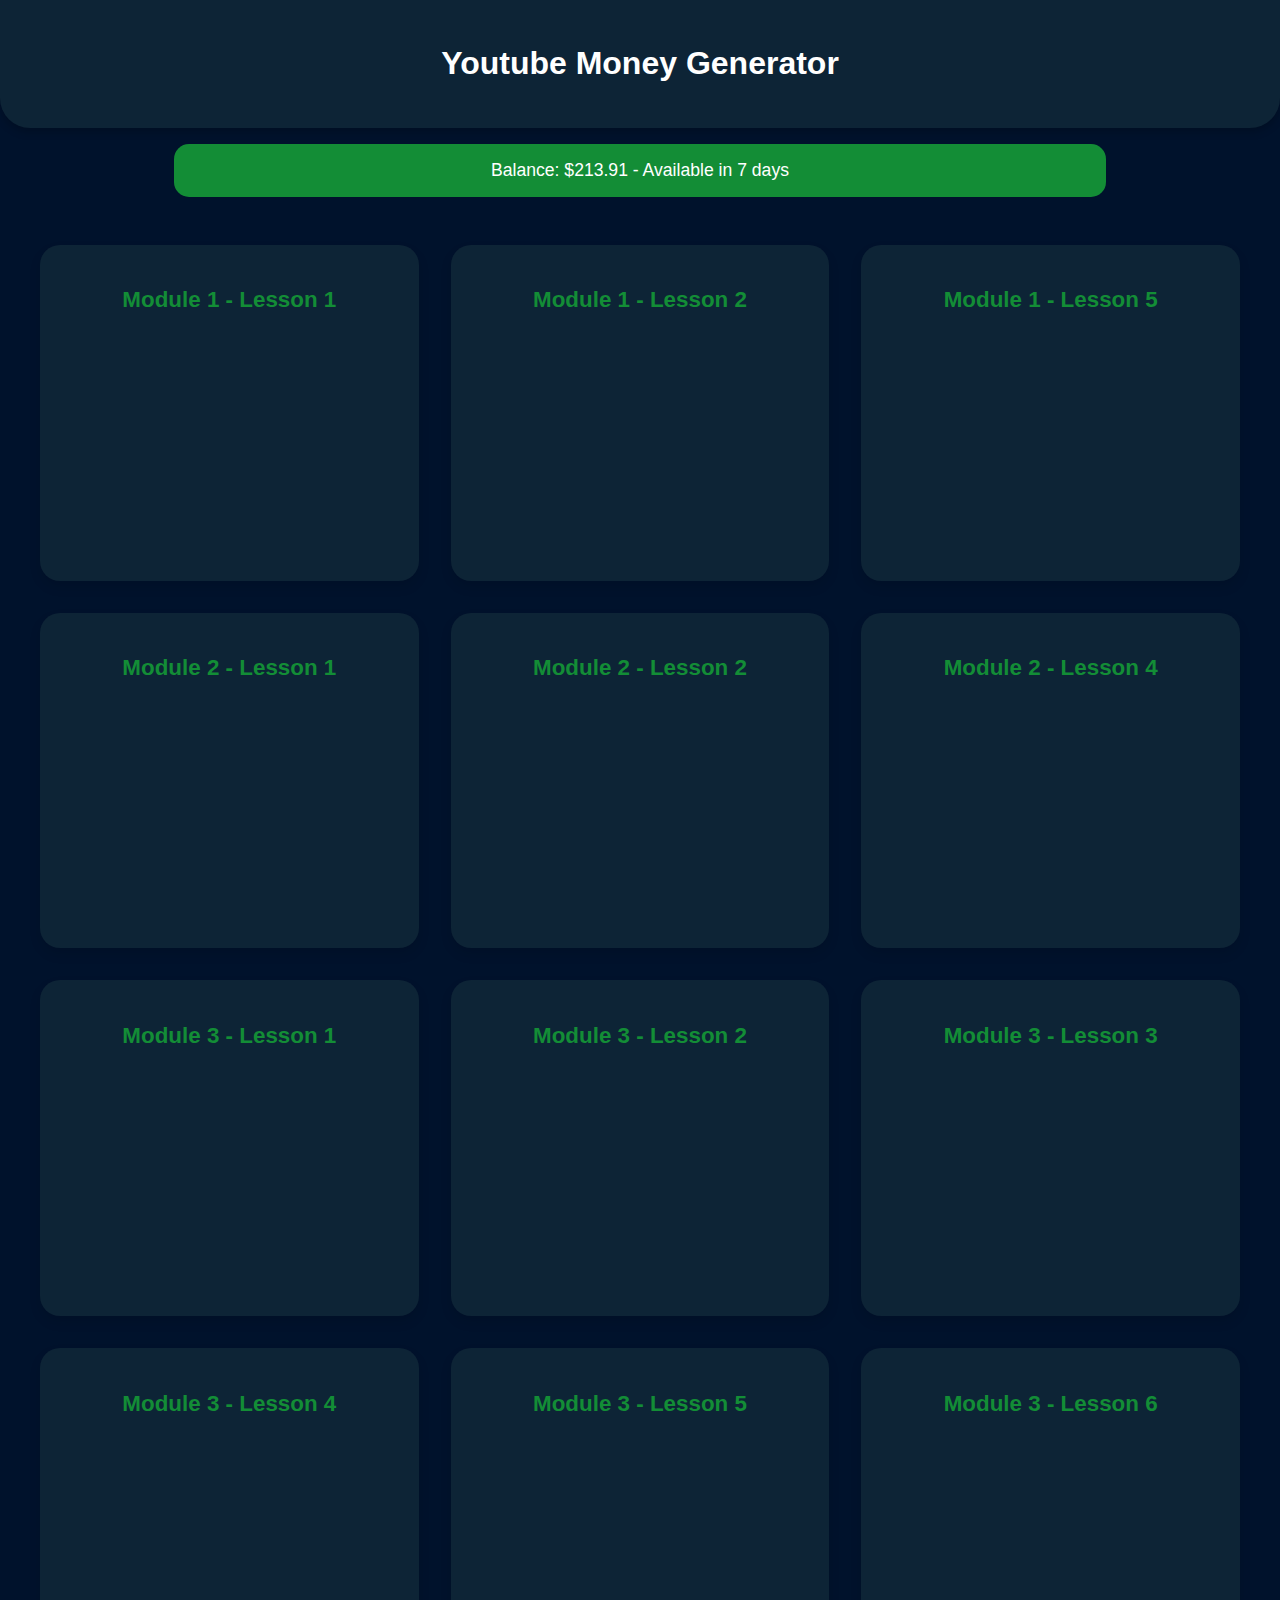
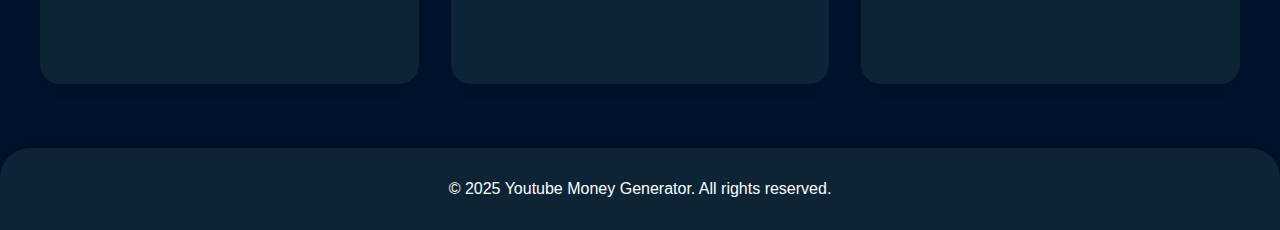
<file: formation/learning/index.html>
<!DOCTYPE html>
<html lang="en">
<head>
  <meta charset="UTF-8">
  <meta name="viewport" content="width=device-width, initial-scale=1.0">
  <title>Youtube Money Generator</title>
  <style>
    body {
      background-color: #00122C;
      font-family: 'Arial', sans-serif;
      color: white;
      margin: 0;
      padding: 0;
    }

    header {
      background-color: #0D2436;
      color: white;
      padding: 1.5rem;
      text-align: center;
      border-bottom-left-radius: 30px;
      border-bottom-right-radius: 30px;
      box-shadow: 0 4px 8px rgba(0, 0, 0, 0.2);
    }

    .balance-notice {
      background-color: #138D36;
      color: white;
      padding: 1rem;
      text-align: center;
      border-radius: 15px;
      max-width: 900px;
      margin: 1rem auto 2rem auto;
      font-size: 1.1rem;
    }

    main {
      max-width: 1200px;
      margin: 0 auto 3rem auto;
      padding: 1rem;
      display: grid;
      grid-template-columns: repeat(auto-fit, minmax(360px, 1fr));
      gap: 2rem;
    }

    .video-card {
      background-color: #0D2436;
      padding: 1.5rem;
      border-radius: 20px;
      box-shadow: 0 6px 12px rgba(0, 0, 0, 0.1);
      transition: transform 0.3s ease, box-shadow 0.3s ease;
    }

    .video-card:hover {
      transform: translateY(-5px);
      box-shadow: 0 10px 20px rgba(0, 0, 0, 0.2);
    }

    iframe {
      width: 100%;
      height: 220px;
      border: none;
      border-radius: 15px;
    }

    h2 {
      font-size: 1.4rem;
      margin-bottom: 1.2rem;
      color: #138D36;
      text-align: center;
    }

    footer {
      text-align: center;
      padding: 2rem 1rem;
      background-color: #0D2436;
      color: white;
      border-top-left-radius: 30px;
      border-top-right-radius: 30px;
      box-shadow: 0 -4px 8px rgba(0, 0, 0, 0.2);
    }

    @media(max-width: 480px) {
      header h1 {
        font-size: 1.6rem;
      }

      h2 {
        font-size: 1.2rem;
      }

      iframe {
        height: 200px;
      }

      .video-card {
        padding: 1rem;
      }
    }
  </style>
</head>

<body>
  <header>
    <h1>Youtube Money Generator</h1>
  </header>

  <div class="balance-notice">
    Balance: $213.91 - Available in 7 days
  </div>

  <main>
    <div class="video-card">
      <h2>Module 1 - Lesson 1</h2>
      <iframe src="https://www.youtube.com/embed/-7QStvJyhts" loading="lazy" allowfullscreen></iframe>
    </div>
    <div class="video-card">
      <h2>Module 1 - Lesson 2</h2>
      <iframe src="https://www.youtube.com/embed/HxkOUcvgN54" loading="lazy" allowfullscreen></iframe>
    </div>
    <div class="video-card">
      <h2>Module 1 - Lesson 5</h2>
      <iframe src="https://www.youtube.com/embed/xwNRyKItpOk" loading="lazy" allowfullscreen></iframe>
    </div>
    <div class="video-card">
      <h2>Module 2 - Lesson 1</h2>
      <iframe src="https://www.youtube.com/embed/quq50BcLNqg" loading="lazy" allowfullscreen></iframe>
    </div>
    <div class="video-card">
      <h2>Module 2 - Lesson 2</h2>
      <iframe src="https://www.youtube.com/embed/Hu3T9TkkDwU" loading="lazy" allowfullscreen></iframe>
    </div>
    <div class="video-card">
      <h2>Module 2 - Lesson 4</h2>
      <iframe src="https://www.youtube.com/embed/VjpY2cETzy4" loading="lazy" allowfullscreen></iframe>
    </div>
    <div class="video-card">
      <h2>Module 3 - Lesson 1</h2>
      <iframe src="https://www.youtube.com/embed/0Cjf-uC3fSM" loading="lazy" allowfullscreen></iframe>
    </div>
    <div class="video-card">
      <h2>Module 3 - Lesson 2</h2>
      <iframe src="https://www.youtube.com/embed/DhfoTKg8vtQ" loading="lazy" allowfullscreen></iframe>
    </div>
    <div class="video-card">
      <h2>Module 3 - Lesson 3</h2>
      <iframe src="https://www.youtube.com/embed/8akZ5Ahh6Ww" loading="lazy" allowfullscreen></iframe>
    </div>
    <div class="video-card">
      <h2>Module 3 - Lesson 4</h2>
      <iframe src="https://www.youtube.com/embed/YWXSCd_D1gQ" loading="lazy" allowfullscreen></iframe>
    </div>
    <div class="video-card">
      <h2>Module 3 - Lesson 5</h2>
      <iframe src="https://www.youtube.com/embed/WwHeSa0xv4E" loading="lazy" allowfullscreen></iframe>
    </div>
    <div class="video-card">
      <h2>Module 3 - Lesson 6</h2>
      <iframe src="https://www.youtube.com/embed/_yLkAuY6q2c" loading="lazy" allowfullscreen></iframe>
    </div>
  </main>

  <footer>
    &copy; 2025 Youtube Money Generator. All rights reserved.
  </footer>
</body>
</html>
</file>
<file: cos/css/style.css>
/*
Theme Name: Twenty Twenty-Five
Theme URI: https://wordpress.org/themes/twentytwentyfive/
Author: the WordPress team
Author URI: https://wordpress.org
Description: Twenty Twenty-Five emphasizes simplicity and adaptability. It offers flexible design options, supported by a variety of patterns for different page types, such as services and landing pages, making it ideal for building personal blogs, professional portfolios, online magazines, or business websites. Its templates cater to various blog styles, from text-focused to image-heavy layouts. Additionally, it supports international typography and diverse color palettes, ensuring accessibility and customization for users worldwide.
Requires at least: 6.7
Tested up to: 6.7
Requires PHP: 7.2
Version: 1.1
License: GNU General Public License v2 or later
License URI: http://www.gnu.org/licenses/gpl-2.0.html
Text Domain: twentytwentyfive
Tags: one-column, custom-colors, custom-menu, custom-logo, editor-style, featured-images, full-site-editing, block-patterns, rtl-language-support, sticky-post, threaded-comments, translation-ready, wide-blocks, block-styles, style-variations, accessibility-ready, blog, portfolio, news
*/

/*
 * Link styles
 * https://github.com/WordPress/gutenberg/issues/42319
 */
a {
	text-decoration-thickness: 1px !important;
	text-underline-offset: .1em;
}

/* Focus styles */
:where(.wp-site-blocks *:focus) {
	outline-width: 2px;
	outline-style: solid;
}

/* Increase the bottom margin on submenus, so that the outline is visible. */
.wp-block-navigation .wp-block-navigation-submenu .wp-block-navigation-item:not(:last-child) {
	margin-bottom: 3px;
}

/* Increase the outline offset on the parent menu items, so that the outline does not touch the text. */
.wp-block-navigation .wp-block-navigation-item .wp-block-navigation-item__content {
	outline-offset: 4px;
}

/* Remove outline offset from the submenus, otherwise the outline is visible outside the submenu container. */
.wp-block-navigation .wp-block-navigation-item ul.wp-block-navigation__submenu-container .wp-block-navigation-item__content {
	outline-offset: 0;
}

/*
 * Progressive enhancement to reduce widows and orphans
 * https://github.com/WordPress/gutenberg/issues/55190
 */
h1, h2, h3, h4, h5, h6, blockquote, caption, figcaption, p {
	text-wrap: pretty;
}

/*
 * Change the position of the more block on the front, by making it a block level element.
 * https://github.com/WordPress/gutenberg/issues/65934
*/
.more-link {
	display: block;
}
</file>
<file: cos/css/post-6.css>
.elementor-kit-6{--e-global-color-primary:#6EC1E4;--e-global-color-secondary:#54595F;--e-global-color-text:#7A7A7A;--e-global-color-accent:#61CE70;--e-global-typography-primary-font-family:"Roboto";--e-global-typography-primary-font-weight:600;--e-global-typography-secondary-font-family:"Roboto Slab";--e-global-typography-secondary-font-weight:400;--e-global-typography-text-font-family:"Roboto";--e-global-typography-text-font-weight:400;--e-global-typography-accent-font-family:"Roboto";--e-global-typography-accent-font-weight:500;}.elementor-kit-6 e-page-transition{background-color:#FFBC7D;}.elementor-section.elementor-section-boxed > .elementor-container{max-width:1140px;}.e-con{--container-max-width:1140px;}.elementor-widget:not(:last-child){margin-block-end:20px;}.elementor-element{--widgets-spacing:20px 20px;--widgets-spacing-row:20px;--widgets-spacing-column:20px;}{}h1.entry-title{display:var(--page-title-display);}@media(max-width:1024px){.elementor-section.elementor-section-boxed > .elementor-container{max-width:1024px;}.e-con{--container-max-width:1024px;}}@media(max-width:767px){.elementor-section.elementor-section-boxed > .elementor-container{max-width:767px;}.e-con{--container-max-width:767px;}}
</file>
<file: cos/css/post-326.css>
.elementor-326 .elementor-element.elementor-element-69f635b3{--display:flex;--min-height:100vh;--flex-direction:column;--container-widget-width:calc( ( 1 - var( --container-widget-flex-grow ) ) * 100% );--container-widget-height:initial;--container-widget-flex-grow:0;--container-widget-align-self:initial;--flex-wrap-mobile:wrap;--justify-content:flex-start;--align-items:center;--gap:20px 20px;--row-gap:20px;--column-gap:20px;--padding-top:30px;--padding-bottom:30px;--padding-left:0px;--padding-right:0px;}.elementor-326 .elementor-element.elementor-element-69f635b3:not(.elementor-motion-effects-element-type-background), .elementor-326 .elementor-element.elementor-element-69f635b3 > .elementor-motion-effects-container > .elementor-motion-effects-layer{background-color:#061223;}.elementor-326 .elementor-element.elementor-element-69f635b3.e-con{--flex-grow:0;--flex-shrink:0;}.elementor-326 .elementor-element.elementor-element-142c1cd5{--display:flex;--justify-content:center;--align-items:center;--container-widget-width:calc( ( 1 - var( --container-widget-flex-grow ) ) * 100% );--border-radius:12px 12px 12px 12px;--padding-top:40px;--padding-bottom:40px;--padding-left:40px;--padding-right:40px;}.elementor-326 .elementor-element.elementor-element-142c1cd5:not(.elementor-motion-effects-element-type-background), .elementor-326 .elementor-element.elementor-element-142c1cd5 > .elementor-motion-effects-container > .elementor-motion-effects-layer{background-color:#122534;}.elementor-326 .elementor-element.elementor-element-142c1cd5.e-con{--align-self:center;}.elementor-widget-image-box .elementor-image-box-title{color:var( --e-global-color-primary );font-family:var( --e-global-typography-primary-font-family ), Sans-serif;font-weight:var( --e-global-typography-primary-font-weight );}.elementor-widget-image-box .elementor-image-box-description{color:var( --e-global-color-text );font-family:var( --e-global-typography-text-font-family ), Sans-serif;font-weight:var( --e-global-typography-text-font-weight );}.elementor-326 .elementor-element.elementor-element-25e54c95 .elementor-image-box-title{color:#FFFFFF;font-family:"Roboto", Sans-serif;font-weight:500;}.elementor-326 .elementor-element.elementor-element-25e54c95 .elementor-image-box-description{color:#FFFFFF;font-family:"Roboto", Sans-serif;font-weight:400;}.elementor-326 .elementor-element.elementor-element-6aab43a0{width:100%;max-width:100%;}.elementor-326 .elementor-element.elementor-element-2fda39db{--display:flex;--flex-direction:column;--container-widget-width:100%;--container-widget-height:initial;--container-widget-flex-grow:0;--container-widget-align-self:initial;--flex-wrap-mobile:wrap;}@media(max-width:767px){.elementor-326 .elementor-element.elementor-element-69f635b3{--min-height:0vh;--margin-top:0px;--margin-bottom:0px;--margin-left:0px;--margin-right:0px;--padding-top:30px;--padding-bottom:30px;--padding-left:20px;--padding-right:20px;}.elementor-326 .elementor-element.elementor-element-142c1cd5{--width:100%;--margin-top:0px;--margin-bottom:0px;--margin-left:0px;--margin-right:0px;--padding-top:20px;--padding-bottom:40px;--padding-left:20px;--padding-right:20px;}.elementor-326 .elementor-element.elementor-element-25e54c95 .elementor-image-box-title{font-size:19px;}.elementor-326 .elementor-element.elementor-element-6aab43a0{width:100%;max-width:100%;}.elementor-326 .elementor-element.elementor-element-2fda39db{--margin-top:0px;--margin-bottom:0px;--margin-left:0px;--margin-right:0px;--padding-top:0px;--padding-bottom:0px;--padding-left:0px;--padding-right:0px;}}@media(min-width:768px){.elementor-326 .elementor-element.elementor-element-69f635b3{--content-width:50%;}.elementor-326 .elementor-element.elementor-element-142c1cd5{--width:100%;}}
</file>
<file: ddd/css/style.css>
/*
Theme Name: Twenty Twenty-Five
Theme URI: https://wordpress.org/themes/twentytwentyfive/
Author: the WordPress team
Author URI: https://wordpress.org
Description: Twenty Twenty-Five emphasizes simplicity and adaptability. It offers flexible design options, supported by a variety of patterns for different page types, such as services and landing pages, making it ideal for building personal blogs, professional portfolios, online magazines, or business websites. Its templates cater to various blog styles, from text-focused to image-heavy layouts. Additionally, it supports international typography and diverse color palettes, ensuring accessibility and customization for users worldwide.
Requires at least: 6.7
Tested up to: 6.7
Requires PHP: 7.2
Version: 1.1
License: GNU General Public License v2 or later
License URI: http://www.gnu.org/licenses/gpl-2.0.html
Text Domain: twentytwentyfive
Tags: one-column, custom-colors, custom-menu, custom-logo, editor-style, featured-images, full-site-editing, block-patterns, rtl-language-support, sticky-post, threaded-comments, translation-ready, wide-blocks, block-styles, style-variations, accessibility-ready, blog, portfolio, news
*/

/*
 * Link styles
 * https://github.com/WordPress/gutenberg/issues/42319
 */
a {
	text-decoration-thickness: 1px !important;
	text-underline-offset: .1em;
}

/* Focus styles */
:where(.wp-site-blocks *:focus) {
	outline-width: 2px;
	outline-style: solid;
}

/* Increase the bottom margin on submenus, so that the outline is visible. */
.wp-block-navigation .wp-block-navigation-submenu .wp-block-navigation-item:not(:last-child) {
	margin-bottom: 3px;
}

/* Increase the outline offset on the parent menu items, so that the outline does not touch the text. */
.wp-block-navigation .wp-block-navigation-item .wp-block-navigation-item__content {
	outline-offset: 4px;
}

/* Remove outline offset from the submenus, otherwise the outline is visible outside the submenu container. */
.wp-block-navigation .wp-block-navigation-item ul.wp-block-navigation__submenu-container .wp-block-navigation-item__content {
	outline-offset: 0;
}

/*
 * Progressive enhancement to reduce widows and orphans
 * https://github.com/WordPress/gutenberg/issues/55190
 */
h1, h2, h3, h4, h5, h6, blockquote, caption, figcaption, p {
	text-wrap: pretty;
}

/*
 * Change the position of the more block on the front, by making it a block level element.
 * https://github.com/WordPress/gutenberg/issues/65934
*/
.more-link {
	display: block;
}
</file>
<file: ddd/css/post-6.css>
.elementor-kit-6{--e-global-color-primary:#6EC1E4;--e-global-color-secondary:#54595F;--e-global-color-text:#7A7A7A;--e-global-color-accent:#61CE70;--e-global-typography-primary-font-family:"Roboto";--e-global-typography-primary-font-weight:600;--e-global-typography-secondary-font-family:"Roboto Slab";--e-global-typography-secondary-font-weight:400;--e-global-typography-text-font-family:"Roboto";--e-global-typography-text-font-weight:400;--e-global-typography-accent-font-family:"Roboto";--e-global-typography-accent-font-weight:500;}.elementor-kit-6 e-page-transition{background-color:#FFBC7D;}.elementor-section.elementor-section-boxed > .elementor-container{max-width:1140px;}.e-con{--container-max-width:1140px;}.elementor-widget:not(:last-child){margin-block-end:20px;}.elementor-element{--widgets-spacing:20px 20px;--widgets-spacing-row:20px;--widgets-spacing-column:20px;}{}h1.entry-title{display:var(--page-title-display);}@media(max-width:1024px){.elementor-section.elementor-section-boxed > .elementor-container{max-width:1024px;}.e-con{--container-max-width:1024px;}}@media(max-width:767px){.elementor-section.elementor-section-boxed > .elementor-container{max-width:767px;}.e-con{--container-max-width:767px;}}
</file>
<file: ddd/css/post-269.css>
.elementor-269 .elementor-element.elementor-element-3e85cc0d{--display:flex;--flex-direction:column;--container-widget-width:100%;--container-widget-height:initial;--container-widget-flex-grow:0;--container-widget-align-self:initial;--flex-wrap-mobile:wrap;--margin-top:0px;--margin-bottom:0px;--margin-left:0px;--margin-right:0px;--padding-top:10px;--padding-bottom:10px;--padding-left:10px;--padding-right:10px;}.elementor-269 .elementor-element.elementor-element-3e85cc0d:not(.elementor-motion-effects-element-type-background), .elementor-269 .elementor-element.elementor-element-3e85cc0d > .elementor-motion-effects-container > .elementor-motion-effects-layer{background-color:#420000;}.elementor-widget-countdown .elementor-countdown-item{background-color:var( --e-global-color-primary );}.elementor-widget-countdown .elementor-countdown-digits{font-family:var( --e-global-typography-text-font-family ), Sans-serif;font-weight:var( --e-global-typography-text-font-weight );}.elementor-widget-countdown .elementor-countdown-label{font-family:var( --e-global-typography-secondary-font-family ), Sans-serif;font-weight:var( --e-global-typography-secondary-font-weight );}.elementor-widget-countdown .elementor-countdown-expire--message{color:var( --e-global-color-text );font-family:var( --e-global-typography-text-font-family ), Sans-serif;font-weight:var( --e-global-typography-text-font-weight );}.elementor-269 .elementor-element.elementor-element-71088b6e > .elementor-widget-container{margin:0px 0px 0px 0px;padding:0px 0px 0px 0px;}.elementor-269 .elementor-element.elementor-element-71088b6e .elementor-countdown-wrapper{max-width:88px;}.elementor-269 .elementor-element.elementor-element-71088b6e .elementor-countdown-item{background-color:#13AA0000;border-radius:0px 0px 0px 0px;padding:10px 0px 10px 0px;}body:not(.rtl) .elementor-269 .elementor-element.elementor-element-71088b6e .elementor-countdown-item:not(:first-of-type){margin-left:calc( 0px/2 );}body:not(.rtl) .elementor-269 .elementor-element.elementor-element-71088b6e .elementor-countdown-item:not(:last-of-type){margin-right:calc( 0px/2 );}body.rtl .elementor-269 .elementor-element.elementor-element-71088b6e .elementor-countdown-item:not(:first-of-type){margin-right:calc( 0px/2 );}body.rtl .elementor-269 .elementor-element.elementor-element-71088b6e .elementor-countdown-item:not(:last-of-type){margin-left:calc( 0px/2 );}.elementor-269 .elementor-element.elementor-element-71088b6e .elementor-countdown-digits{color:#FFFFFF;font-family:"Roboto", Sans-serif;font-size:30px;font-weight:700;}.elementor-269 .elementor-element.elementor-element-2a7e15ad{--display:flex;--min-height:100vh;--flex-direction:column;--container-widget-width:calc( ( 1 - var( --container-widget-flex-grow ) ) * 100% );--container-widget-height:initial;--container-widget-flex-grow:0;--container-widget-align-self:initial;--flex-wrap-mobile:wrap;--justify-content:center;--align-items:center;--margin-top:0px;--margin-bottom:0px;--margin-left:0px;--margin-right:0px;--padding-top:40px;--padding-bottom:40px;--padding-left:40px;--padding-right:40px;}.elementor-269 .elementor-element.elementor-element-2a7e15ad:not(.elementor-motion-effects-element-type-background), .elementor-269 .elementor-element.elementor-element-2a7e15ad > .elementor-motion-effects-container > .elementor-motion-effects-layer{background-color:#000000;}.elementor-269 .elementor-element.elementor-element-6778d8b{--display:flex;--min-height:100vh;--justify-content:flex-start;--align-items:center;--container-widget-width:calc( ( 1 - var( --container-widget-flex-grow ) ) * 100% );}.elementor-269 .elementor-element.elementor-element-58b80409{--display:flex;--justify-content:center;--align-items:center;--container-widget-width:calc( ( 1 - var( --container-widget-flex-grow ) ) * 100% );border-style:none;--border-style:none;--border-radius:20px 20px 20px 20px;box-shadow:-6px 8px 5px -5px rgba(0,0,0,0.5);--padding-top:40px;--padding-bottom:40px;--padding-left:40px;--padding-right:40px;}.elementor-269 .elementor-element.elementor-element-58b80409:not(.elementor-motion-effects-element-type-background), .elementor-269 .elementor-element.elementor-element-58b80409 > .elementor-motion-effects-container > .elementor-motion-effects-layer{background-color:#FFFFFA;}.elementor-widget-heading .elementor-heading-title{font-family:var( --e-global-typography-primary-font-family ), Sans-serif;font-weight:var( --e-global-typography-primary-font-weight );color:var( --e-global-color-primary );}.elementor-269 .elementor-element.elementor-element-19c1e01c > .elementor-widget-container{margin:30px 0px 10px 0px;}.elementor-269 .elementor-element.elementor-element-19c1e01c{text-align:center;}.elementor-269 .elementor-element.elementor-element-19c1e01c .elementor-heading-title{font-family:"Roboto", Sans-serif;font-size:40px;font-weight:600;color:#DB0000;}.elementor-widget-text-editor{color:var( --e-global-color-text );font-family:var( --e-global-typography-text-font-family ), Sans-serif;font-weight:var( --e-global-typography-text-font-weight );}.elementor-widget-text-editor.elementor-drop-cap-view-stacked .elementor-drop-cap{background-color:var( --e-global-color-primary );}.elementor-widget-text-editor.elementor-drop-cap-view-framed .elementor-drop-cap, .elementor-widget-text-editor.elementor-drop-cap-view-default .elementor-drop-cap{color:var( --e-global-color-primary );border-color:var( --e-global-color-primary );}.elementor-269 .elementor-element.elementor-element-0608ff9 > .elementor-widget-container{margin:15px 0px 10px 0px;}.elementor-269 .elementor-element.elementor-element-0608ff9{text-align:center;color:#000000;font-family:"Roboto", Sans-serif;font-size:25px;font-weight:600;}.elementor-269 .elementor-element.elementor-element-4b2a27fd > .elementor-widget-container{margin:15px 0px 0px 0px;}.elementor-269 .elementor-element.elementor-element-4b2a27fd{text-align:center;}.elementor-269 .elementor-element.elementor-element-4b2a27fd .elementor-heading-title{font-family:"Roboto", Sans-serif;font-size:25px;font-weight:800;color:#000000;}.elementor-widget-image .widget-image-caption{color:var( --e-global-color-text );font-family:var( --e-global-typography-text-font-family ), Sans-serif;font-weight:var( --e-global-typography-text-font-weight );}.elementor-269 .elementor-element.elementor-element-12985b7d > .elementor-widget-container{margin:-30px 0px 0px 0px;}.elementor-269 .elementor-element.elementor-element-12985b7d img{width:500px;border-style:none;border-radius:15px 15px 15px 15px;}.elementor-269 .elementor-element.elementor-element-71355ee6{--display:flex;--justify-content:center;--align-items:center;--container-widget-width:calc( ( 1 - var( --container-widget-flex-grow ) ) * 100% );border-style:none;--border-style:none;--border-radius:20px 20px 20px 20px;box-shadow:-6px 8px 5px -5px rgba(0,0,0,0.5);--margin-top:35px;--margin-bottom:0px;--margin-left:0px;--margin-right:0px;}.elementor-269 .elementor-element.elementor-element-71355ee6:not(.elementor-motion-effects-element-type-background), .elementor-269 .elementor-element.elementor-element-71355ee6 > .elementor-motion-effects-container > .elementor-motion-effects-layer{background-color:#FFFFFA;}.elementor-269 .elementor-element.elementor-element-1548e276 > .elementor-widget-container{padding:20px 20px 20px 20px;}.elementor-269 .elementor-element.elementor-element-1548e276{color:#000000;}.elementor-269 .elementor-element.elementor-element-4e0ef0e8 > .elementor-widget-container{padding:40px 0px 0px 0px;}.elementor-269 .elementor-element.elementor-element-4e0ef0e8{text-align:center;}.elementor-269 .elementor-element.elementor-element-4e0ef0e8 .elementor-heading-title{font-family:"Roboto", Sans-serif;font-size:30px;font-weight:600;text-decoration:none;line-height:14px;color:#FFFFFF;}.elementor-269 .elementor-element.elementor-element-563c69c{--display:flex;--flex-direction:row;--container-widget-width:initial;--container-widget-height:100%;--container-widget-flex-grow:1;--container-widget-align-self:stretch;--flex-wrap-mobile:wrap;--justify-content:center;}.elementor-269 .elementor-element.elementor-element-040da1a > .elementor-widget-container{padding:40px 0px 0px 0px;}.elementor-269 .elementor-element.elementor-element-040da1a{text-align:center;}.elementor-269 .elementor-element.elementor-element-040da1a .elementor-heading-title{font-family:"Roboto", Sans-serif;font-size:30px;font-weight:600;text-decoration:none;line-height:14px;color:#FFFFFF;}.elementor-269 .elementor-element.elementor-element-4e0cd4fa{width:var( --container-widget-width, 120px );max-width:120px;--container-widget-width:120px;--container-widget-flex-grow:0;}.elementor-269 .elementor-element.elementor-element-4e0cd4fa > .elementor-widget-container{background-color:#20A800;padding:20px 20px 20px 20px;border-radius:10px 10px 10px 10px;}.elementor-269 .elementor-element.elementor-element-4e0cd4fa.elementor-element{--align-self:stretch;}.elementor-269 .elementor-element.elementor-element-4e0cd4fa .elementor-heading-title{font-family:"Roboto", Sans-serif;font-size:45px;font-weight:800;color:#FFFFFF;}.elementor-widget-button .elementor-button{background-color:var( --e-global-color-accent );font-family:var( --e-global-typography-accent-font-family ), Sans-serif;font-weight:var( --e-global-typography-accent-font-weight );}.elementor-269 .elementor-element.elementor-element-63efdcde .elementor-button{background-color:#119C00;font-family:"Roboto", Sans-serif;font-size:20px;font-weight:600;fill:#FFFFFF;color:#FFFFFF;border-style:none;border-radius:100px 100px 100px 100px;padding:20px 20px 20px 20px;}.elementor-269 .elementor-element.elementor-element-63efdcde .elementor-button:hover, .elementor-269 .elementor-element.elementor-element-63efdcde .elementor-button:focus{background-color:#005204;color:#FFFFFF;}.elementor-269 .elementor-element.elementor-element-63efdcde > .elementor-widget-container{margin:0px 0px 0px 0px;padding:0px 0px 0px 0px;}.elementor-269 .elementor-element.elementor-element-63efdcde.elementor-element{--align-self:center;}.elementor-269 .elementor-element.elementor-element-63efdcde .elementor-button:hover svg, .elementor-269 .elementor-element.elementor-element-63efdcde .elementor-button:focus svg{fill:#FFFFFF;}.elementor-269 .elementor-element.elementor-element-053c9f7 > .elementor-widget-container{margin:0px 0px 0px 0px;}.elementor-269 .elementor-element.elementor-element-053c9f7{text-align:center;color:#FFFFFF;font-family:"Roboto", Sans-serif;font-size:18px;font-weight:600;}.elementor-269 .elementor-element.elementor-element-17bf348c{--display:flex;--justify-content:center;--align-items:center;--container-widget-width:calc( ( 1 - var( --container-widget-flex-grow ) ) * 100% );border-style:none;--border-style:none;--border-radius:20px 20px 20px 20px;box-shadow:-6px 8px 5px -5px rgba(0,0,0,0.5);--margin-top:35px;--margin-bottom:0px;--margin-left:0px;--margin-right:0px;--padding-top:40px;--padding-bottom:40px;--padding-left:40px;--padding-right:40px;}.elementor-269 .elementor-element.elementor-element-17bf348c:not(.elementor-motion-effects-element-type-background), .elementor-269 .elementor-element.elementor-element-17bf348c > .elementor-motion-effects-container > .elementor-motion-effects-layer{background-color:#FFFFFA;}.elementor-269 .elementor-element.elementor-element-214d15a9 .elementor-heading-title{font-family:"Roboto", Sans-serif;font-size:30px;font-weight:600;color:#0C6B00;}.elementor-269 .elementor-element.elementor-element-6a5cdd53 > .elementor-widget-container{margin:-54px 0px 0px 0px;}.elementor-269 .elementor-element.elementor-element-6a5cdd53 img{width:500px;border-style:none;border-radius:15px 15px 15px 15px;}.elementor-269 .elementor-element.elementor-element-25f1fe82 > .elementor-widget-container{padding:20px 20px 20px 20px;}.elementor-269 .elementor-element.elementor-element-25f1fe82{text-align:center;color:#000000;}.elementor-269 .elementor-element.elementor-element-4215ef77 .elementor-button{background-color:#119C00;font-family:"Roboto", Sans-serif;font-size:20px;font-weight:600;fill:#FFFFFF;color:#FFFFFF;border-style:none;border-radius:100px 100px 100px 100px;padding:20px 20px 20px 20px;}.elementor-269 .elementor-element.elementor-element-4215ef77 .elementor-button:hover, .elementor-269 .elementor-element.elementor-element-4215ef77 .elementor-button:focus{background-color:#005204;color:#FFFFFF;}.elementor-269 .elementor-element.elementor-element-4215ef77 > .elementor-widget-container{margin:0px 0px 0px 0px;padding:0px 0px 0px 0px;}.elementor-269 .elementor-element.elementor-element-4215ef77.elementor-element{--align-self:center;}.elementor-269 .elementor-element.elementor-element-4215ef77 .elementor-button:hover svg, .elementor-269 .elementor-element.elementor-element-4215ef77 .elementor-button:focus svg{fill:#FFFFFF;}@media(max-width:1024px){.elementor-269 .elementor-element.elementor-element-19c1e01c > .elementor-widget-container{margin:10px 0px 0px 0px;}.elementor-269 .elementor-element.elementor-element-19c1e01c{text-align:center;}.elementor-269 .elementor-element.elementor-element-19c1e01c .elementor-heading-title{font-size:30px;}.elementor-269 .elementor-element.elementor-element-0608ff9 > .elementor-widget-container{margin:0px 0px 0px 0px;}.elementor-269 .elementor-element.elementor-element-0608ff9{text-align:center;font-size:20px;}.elementor-269 .elementor-element.elementor-element-4b2a27fd > .elementor-widget-container{margin:10px 0px 0px 0px;}.elementor-269 .elementor-element.elementor-element-4b2a27fd{text-align:center;}.elementor-269 .elementor-element.elementor-element-4b2a27fd .elementor-heading-title{font-size:20px;}.elementor-269 .elementor-element.elementor-element-12985b7d img{width:380px;max-width:380px;}.elementor-269 .elementor-element.elementor-element-1548e276{width:var( --container-widget-width, 90% );max-width:90%;--container-widget-width:90%;--container-widget-flex-grow:0;}.elementor-269 .elementor-element.elementor-element-63efdcde > .elementor-widget-container{margin:0px 0px 0px 0px;}.elementor-269 .elementor-element.elementor-element-6a5cdd53 img{width:380px;max-width:380px;}.elementor-269 .elementor-element.elementor-element-4215ef77 > .elementor-widget-container{margin:0px 0px 0px 0px;}}@media(min-width:768px){.elementor-269 .elementor-element.elementor-element-2a7e15ad{--content-width:100vw;}.elementor-269 .elementor-element.elementor-element-6778d8b{--width:100%;}.elementor-269 .elementor-element.elementor-element-58b80409{--width:800px;}.elementor-269 .elementor-element.elementor-element-71355ee6{--width:800px;}.elementor-269 .elementor-element.elementor-element-563c69c{--width:300px;}.elementor-269 .elementor-element.elementor-element-17bf348c{--width:800px;}}@media(max-width:767px){.elementor-269 .elementor-element.elementor-element-2a7e15ad{--padding-top:040px;--padding-bottom:20px;--padding-left:20px;--padding-right:20px;}.elementor-269 .elementor-element.elementor-element-6778d8b{--justify-content:space-evenly;--padding-top:0px;--padding-bottom:0px;--padding-left:0px;--padding-right:0px;}.elementor-269 .elementor-element.elementor-element-58b80409{--margin-top:0px;--margin-bottom:20px;--margin-left:0px;--margin-right:0px;}.elementor-269 .elementor-element.elementor-element-19c1e01c .elementor-heading-title{font-size:22px;}.elementor-269 .elementor-element.elementor-element-0608ff9{font-size:15px;}.elementor-269 .elementor-element.elementor-element-4b2a27fd .elementor-heading-title{font-size:18px;}.elementor-269 .elementor-element.elementor-element-12985b7d{width:100%;max-width:100%;}.elementor-269 .elementor-element.elementor-element-12985b7d > .elementor-widget-container{margin:-50px 0px 0px 0px;}.elementor-269 .elementor-element.elementor-element-12985b7d img{width:100%;}.elementor-269 .elementor-element.elementor-element-71355ee6{--width:100%;--margin-top:0px;--margin-bottom:0px;--margin-left:0px;--margin-right:0px;}.elementor-269 .elementor-element.elementor-element-1548e276{text-align:left;}.elementor-269 .elementor-element.elementor-element-4e0ef0e8 > .elementor-widget-container{padding:20px 0px 20px 0px;}.elementor-269 .elementor-element.elementor-element-040da1a > .elementor-widget-container{padding:20px 0px 20px 0px;}.elementor-269 .elementor-element.elementor-element-040da1a.elementor-element{--align-self:center;}.elementor-269 .elementor-element.elementor-element-4e0cd4fa > .elementor-widget-container{padding:20px 20px 20px 20px;border-radius:8px 8px 8px 8px;}.elementor-269 .elementor-element.elementor-element-63efdcde > .elementor-widget-container{margin:0px 0px 0px 0px;padding:0px 0px 0px 0px;}.elementor-269 .elementor-element.elementor-element-63efdcde .elementor-button{font-size:4vw;}.elementor-269 .elementor-element.elementor-element-053c9f7 > .elementor-widget-container{margin:10px 10px 10px 10px;}.elementor-269 .elementor-element.elementor-element-053c9f7{text-align:center;}.elementor-269 .elementor-element.elementor-element-17bf348c{--width:100%;--margin-top:10px;--margin-bottom:20px;--margin-left:0px;--margin-right:0px;--padding-top:30px;--padding-bottom:20px;--padding-left:20px;--padding-right:20px;}.elementor-269 .elementor-element.elementor-element-214d15a9{text-align:center;}.elementor-269 .elementor-element.elementor-element-214d15a9 .elementor-heading-title{font-size:23px;}.elementor-269 .elementor-element.elementor-element-6a5cdd53{width:100%;max-width:100%;}.elementor-269 .elementor-element.elementor-element-6a5cdd53 > .elementor-widget-container{margin:-34px 0px 0px 0px;}.elementor-269 .elementor-element.elementor-element-6a5cdd53 img{width:100%;}.elementor-269 .elementor-element.elementor-element-25f1fe82 > .elementor-widget-container{padding:0px 0px 0px 0px;}.elementor-269 .elementor-element.elementor-element-25f1fe82{text-align:center;}.elementor-269 .elementor-element.elementor-element-4215ef77 > .elementor-widget-container{margin:0px 0px 0px 0px;padding:0px 0px 0px 0px;}.elementor-269 .elementor-element.elementor-element-4215ef77 .elementor-button{font-size:4vw;}}/* Start custom CSS for countdown, class: .elementor-element-71088b6e */.contador {
  font-size: 2rem;  
  font-weight: bold;
  text-align: center;
  color: white;
  background-color: #0000008b;
  border-radius: 20px;
  display: inline-block;
  text-shadow: 0 0 12px #DB0000;
  border: 1px solid #DB0000;
  box-shadow: 0 0 5px #DB0000, 0 0 8px #DB0000;
  animation: pulse-contador 1.2s infinite alternate;
}

@keyframes pulse-contador {
  from {
    box-shadow: 0 0 5px #DB0000, 0 0 8px #DB0000, 0 0 30px #DB0000;
  }
  to {
    box-shadow: 0 0 5px #DB0000, 0 0 8px #DB0000, 0 0 20px #DB0000;
  }
}/* End custom CSS */
/* Start custom CSS for button, class: .elementor-element-63efdcde */.preco {
  display: inline-block;          /* Para que o elemento se ajuste ao conteúdo */
  /* Ajuste as margens internas conforme desejar */
  font-size: 1.2rem;             /* Diminua o tamanho se estiver muito grande */
  font-weight: bold;
  text-align: center;
  color: #fff;
  background-color: rgba(0, 0, 0, 0.55);
  border-radius: 100px;
  border: 1px solid #48FF1D;
  animation: pulse 1.2s infinite;
}

@keyframes pulse {
  0% {
    transform: scale(1);
    box-shadow: 0 0 5px #48FF1D, 0 0 8px #48FF1D, 0 0 30px #48FF1D;
  }
  50% {
    transform: scale(1.1);
    box-shadow: 0 0 5px #48FF1D, 0 0 8px #48FF1D, 0 0 30px transparent;
  }
  100% {
    transform: scale(1);
    box-shadow: 0 0 5px #48FF1D, 0 0 8px #48FF1D, 0 0 30px #48FF1D;
  }
}/* End custom CSS */
/* Start custom CSS for button, class: .elementor-element-4215ef77 */.preco {
  display: inline-block;          /* Para que o elemento se ajuste ao conteúdo */
  /* Ajuste as margens internas conforme desejar */
  font-size: 1.2rem;             /* Diminua o tamanho se estiver muito grande */
  font-weight: bold;
  text-align: center;
  color: #fff;
  background-color: rgba(0, 0, 0, 0.55);
  border-radius: 100px;
  border: 1px solid #48FF1D;
  animation: pulse 1.2s infinite;
}

@keyframes pulse {
  0% {
    transform: scale(1);
    box-shadow: 0 0 5px #48FF1D, 0 0 8px #48FF1D, 0 0 30px #48FF1D;
  }
  50% {
    transform: scale(1.1);
    box-shadow: 0 0 5px #48FF1D, 0 0 8px #48FF1D, 0 0 30px transparent;
  }
  100% {
    transform: scale(1);
    box-shadow: 0 0 5px #48FF1D, 0 0 8px #48FF1D, 0 0 30px #48FF1D;
  }
}/* End custom CSS */
</file>
<file: cos/css/widget-image-box.min.css>
/*! elementor - v3.27.0 - 13-03-2025 */
.elementor-widget-image-box .elementor-image-box-content{width:100%}@media (min-width:768px){.elementor-widget-image-box.elementor-position-left .elementor-image-box-wrapper,.elementor-widget-image-box.elementor-position-right .elementor-image-box-wrapper{display:flex}.elementor-widget-image-box.elementor-position-right .elementor-image-box-wrapper{flex-direction:row-reverse;text-align:end}.elementor-widget-image-box.elementor-position-left .elementor-image-box-wrapper{flex-direction:row;text-align:start}.elementor-widget-image-box.elementor-position-top .elementor-image-box-img{margin:auto}.elementor-widget-image-box.elementor-vertical-align-top .elementor-image-box-wrapper{align-items:flex-start}.elementor-widget-image-box.elementor-vertical-align-middle .elementor-image-box-wrapper{align-items:center}.elementor-widget-image-box.elementor-vertical-align-bottom .elementor-image-box-wrapper{align-items:flex-end}}@media (max-width:767px){.elementor-widget-image-box .elementor-image-box-img{margin-bottom:15px;margin-left:auto!important;margin-right:auto!important}}.elementor-widget-image-box .elementor-image-box-img{display:inline-block}.elementor-widget-image-box .elementor-image-box-title a{color:inherit}.elementor-widget-image-box .elementor-image-box-wrapper{text-align:center}.elementor-widget-image-box .elementor-image-box-description{margin:0}
</file>
<file: ddd/css/widget-countdown.min.css>
/*! elementor-pro - v3.27.0 - 03-02-2025 */
.elementor-widget-countdown .elementor-countdown-expire--message{display:none;padding:20px;text-align:center}.elementor-widget-countdown .elementor-countdown-wrapper{flex-direction:row}.elementor-widget-countdown .elementor-countdown-item{color:#fff;padding:20px 0;text-align:center}.elementor-widget-countdown .elementor-countdown-digits,.elementor-widget-countdown .elementor-countdown-label{line-height:1}.elementor-widget-countdown .elementor-countdown-digits{font-size:69px}.elementor-widget-countdown .elementor-countdown-label{font-size:19px}.elementor-widget-countdown.elementor-countdown--label-block .elementor-countdown-wrapper{display:flex;justify-content:center;margin-left:auto;margin-right:auto}.elementor-widget-countdown.elementor-countdown--label-block .elementor-countdown-digits,.elementor-widget-countdown.elementor-countdown--label-block .elementor-countdown-label{display:block}.elementor-widget-countdown.elementor-countdown--label-block .elementor-countdown-item{flex-basis:0;flex-grow:1}.elementor-widget-countdown.elementor-countdown--label-inline{text-align:center}.elementor-widget-countdown.elementor-countdown--label-inline .elementor-countdown-item{display:inline-block;padding-left:5px;padding-right:5px}
</file>
<file: ddd/css/sticky.min.css>
.elementor-sticky--active{z-index:99}.elementor-sticky__spacer .e-n-menu .e-n-menu-content{display:none}.e-con.elementor-sticky--active{z-index:var(--z-index,99)}
</file>
<file: ddd/css/widget-heading.min.css>
/*! elementor - v3.27.0 - 13-03-2025 */
.elementor-widget-heading .elementor-heading-title[class*=elementor-size-]>a{color:inherit;font-size:inherit;line-height:inherit}.elementor-widget-heading .elementor-heading-title.elementor-size-small{font-size:15px}.elementor-widget-heading .elementor-heading-title.elementor-size-medium{font-size:19px}.elementor-widget-heading .elementor-heading-title.elementor-size-large{font-size:29px}.elementor-widget-heading .elementor-heading-title.elementor-size-xl{font-size:39px}.elementor-widget-heading .elementor-heading-title.elementor-size-xxl{font-size:59px}
</file>
<file: ddd/css/widget-text-editor.min.css>
/*! elementor - v3.27.0 - 13-03-2025 */
.elementor-widget-text-editor.elementor-drop-cap-view-stacked .elementor-drop-cap{background-color:#69727d;color:#fff}.elementor-widget-text-editor.elementor-drop-cap-view-framed .elementor-drop-cap{background-color:transparent;border:3px solid;color:#69727d}.elementor-widget-text-editor:not(.elementor-drop-cap-view-default) .elementor-drop-cap{margin-top:8px}.elementor-widget-text-editor:not(.elementor-drop-cap-view-default) .elementor-drop-cap-letter{height:1em;width:1em}.elementor-widget-text-editor .elementor-drop-cap{float:left;font-size:50px;line-height:1;text-align:center}.elementor-widget-text-editor .elementor-drop-cap-letter{display:inline-block}
</file>
<file: ddd/css/widget-image.min.css>
/*! elementor - v3.27.0 - 13-03-2025 */
.elementor-widget-image{text-align:center}.elementor-widget-image a{display:inline-block}.elementor-widget-image a img[src$=".svg"]{width:48px}.elementor-widget-image img{display:inline-block;vertical-align:middle}
</file>
